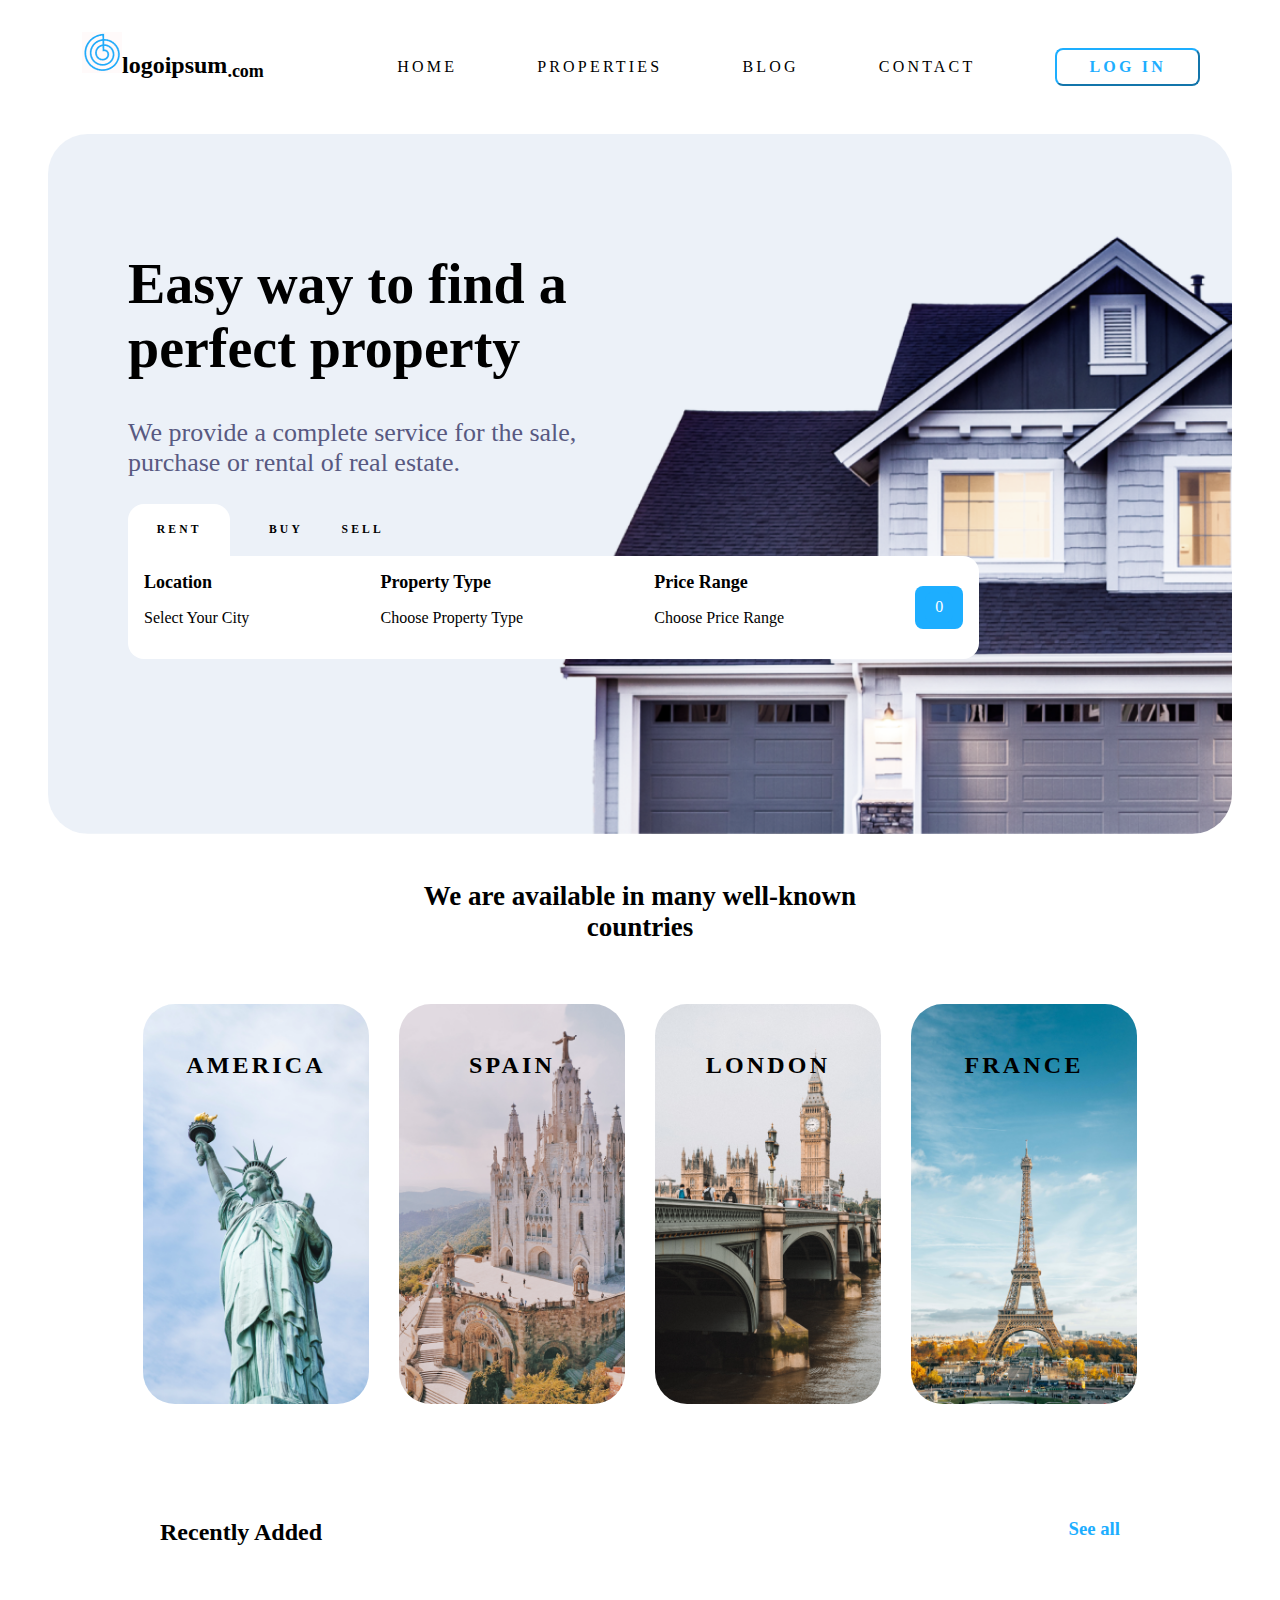
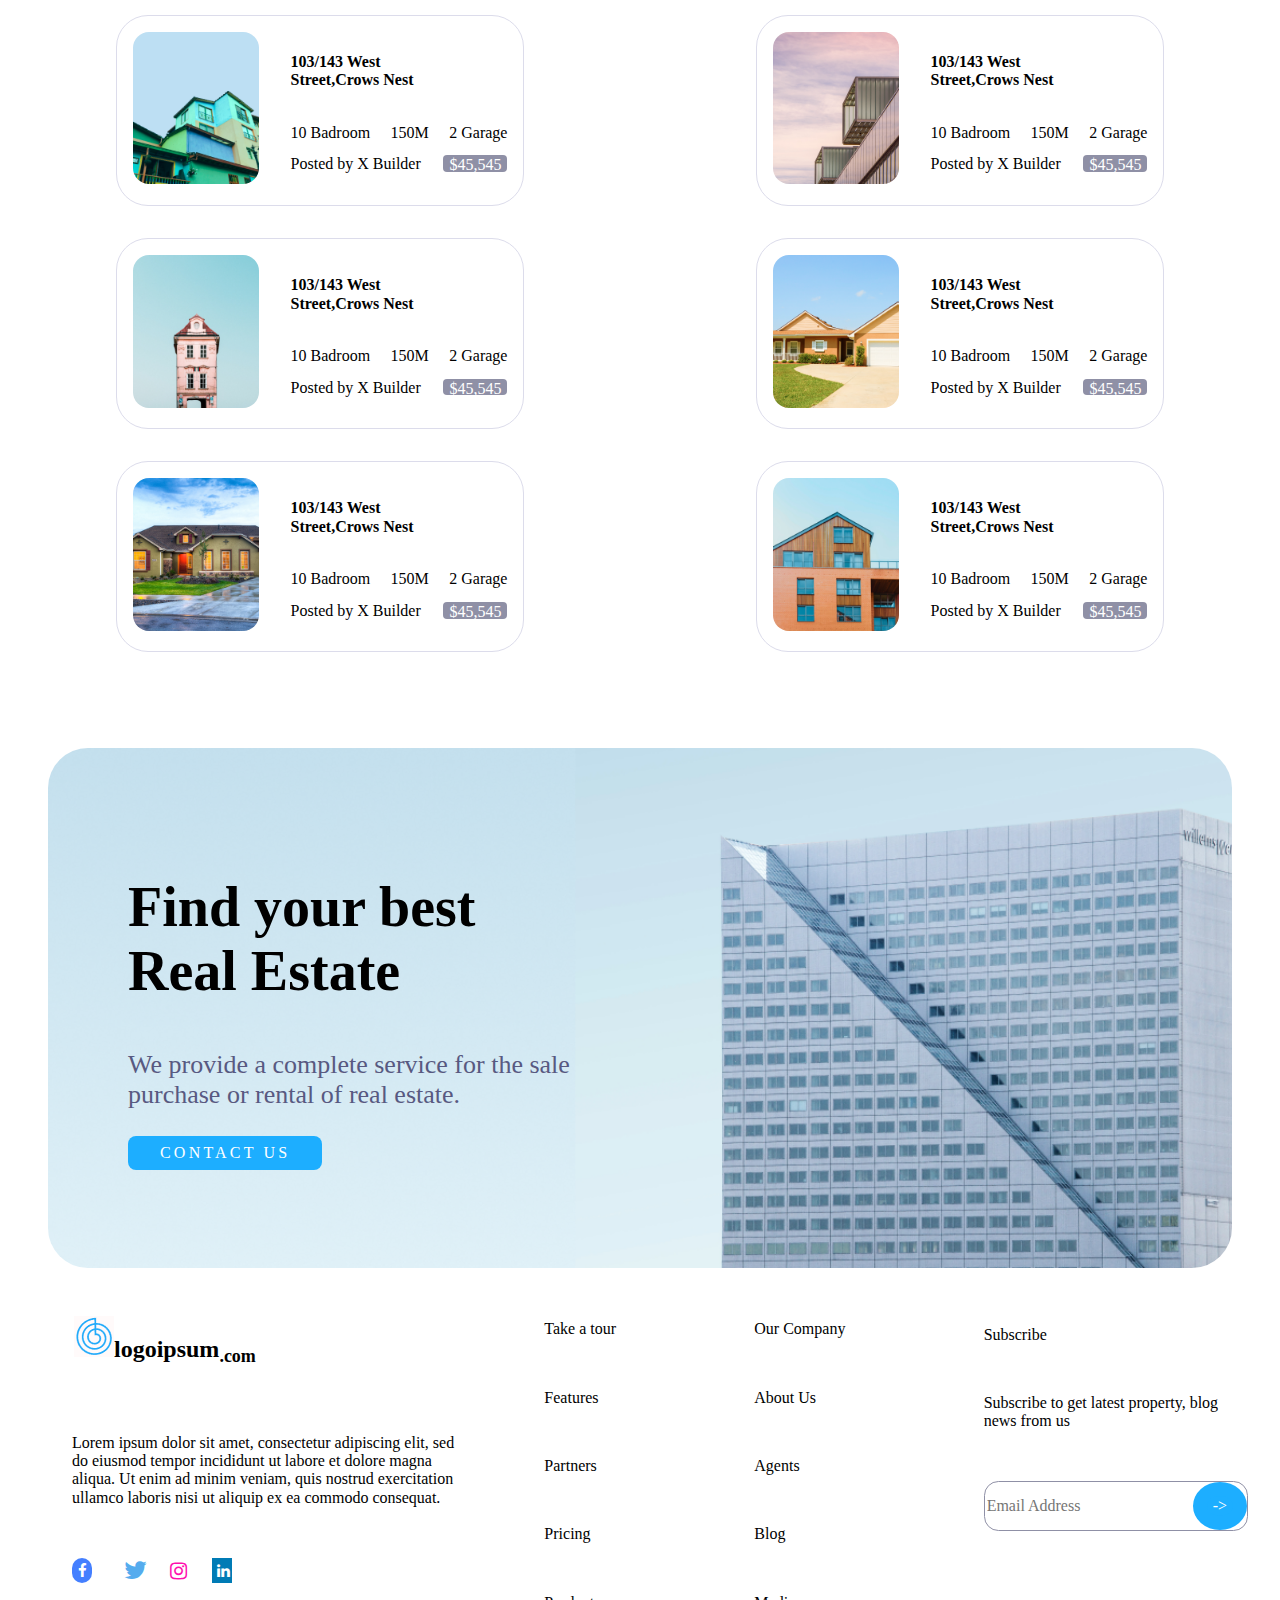
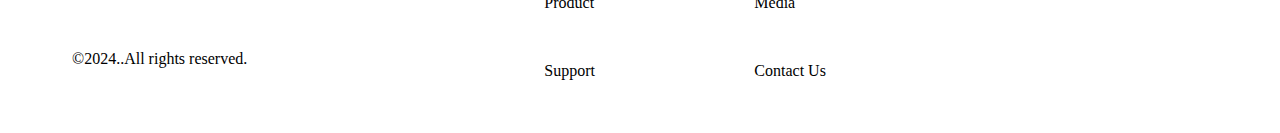
<file: index.html>
<!Doctype html>
<html lang="en">

    <head>
        <!-- meta data -->
        <meta charset="utf-8">
        <meta name="viewport" content="width=device-width, initial-scale=1"><link rel="stylesheet" href="https://cdnjs.cloudflare.com/ajax/libs/font-awesome/4.7.0/css/font-awesome.min.css">
        <meta name="description" content="index page">
        <title>Home</title>

        <!--style.css-->
        <link rel="stylesheet" href="./css/style.css">

        <!--normalize css-->
		<link rel="stylesheet" href="./css/normalize.css">

	
    </head>
    <body>

        <header >
            <nav class="navbar-logo">
                <div class="logo">
                    <a href="index.html"><img src="./image/logoipsum.png" alt="logoipsum" class="logo-img"></a>
                    <a href="index.html"><h2>logoipsum<sub>.com</sub></h2></a>
                </div>
                <div >
                    <ul class="navbar">
                        <li class="list-item-1"><a href="index.html" target="_self" rel="noopener noreferrer">HOME</a></li>
                        <li class="list-item-2"><a href="pages/properties.html" target="_self" rel="noopener noreferrer">PROPERTIES</a></li>
                        <li class="list-item-3"><a href="pages/blog.html" target="_self" rel="noopener noreferrer">BLOG</a></li>
                        <li class="list-item-4"><a href="pages/contact.html" target="_self" rel="noopener noreferrer">CONTACT</a></li>
                        <li class="list-item-5"><a href="pages/login.html" target="_self" rel="noopener noreferrer" ><button class="nav-button">LOG IN</button></a></li>
                    </ul>
               </div>
            </nav>
                    
        </header>
       

        <section class="section1">
            
            <div class="hero-title">
                <h1>Easy way to find a <br> perfect property</h1>
                <p>We provide a complete service for the sale,<br> purchase or rental of real estate.</p>
                <div class="hero-search">
                    <div class="hero-search-title">
                        <div class="rent"><h5>RENT</h5></div>
                        <h5>BUY</h5>
                        <h5>SELL</h5>
                    </div>
                    <div class="hero-bar-search">
                        <div class="hero-bar-search-title-content">
                            <div class="hero-bar-search-title-content1">
                                <h5>Location</h5>
                                <p>Select Your City</p>
    
                            </div>
                            <div class="hero-bar-search-title-content2">
                                
                                <h5>Property Type</h5>
                                <p>Choose Property Type</p>
  
                            </div>
                            <div class="hero-bar-search-title-content3">
                                <h5>Price Range</h5>
                                <p>Choose Price Range</p>
                                
                            </div>
                            <div class="hero-bar-search-button">
                           <input type="submit" value="0" class="hero-bar-search-button " >
                            </div>
                        </div>
                        

                    </div>
                </div>
            </div>
            
           
        </section>
        <section class="section2">
           
                <div class="title-section2">
                    <h2>We are available in many well-known countries</h2>
                </div>
            <div class="ville">
                <div class="img-ville-1">
                    <h4 class="ville-1">America</h4>
                    
                </div>

                <div class="img-ville-2">
                    <h4 class="ville-2">Spain</h4>
                    
                </div>

                <div class="img-ville-3">
                    <h4 class="ville-3">London</h4>
                   
                </div>

                <div class="img-ville-4">
                    <h4 class="ville-4">France</h4>
                     
                </div>
            </div>

        </section>
        <section class="section3">
            <div class="propriete-section">

                <div class="title-propriete-selection">
                    <h2>Recently Added</h2>
                    <a href="" target="" ><h3>See all</h3></a>

                </div>

                <div class="propriete-all">
                    <div class="propriete">
                        <div class="propriete-img">
                            <img src="./image/section3.1.png" alt="propriete-1" >
                        </div>
                        <div class="propriete-description">
                            <h4 class="propriete-title">
                                103/143 West Street,Crows Nest
                            </h4>
                            <div class="propriete-sub-description">
                                <label  class="description-1">10 Badroom</label>
                                <label  class="description-2">150M</label>
                                <label  class="description-3">2 Garage</label>
                            </div>
                            <div class="propriete-identitie">
                                <label class="identitie-1">Posted by X Builder</label>
                                <label ><button class="identitie-2">$45,545</button></label>
                            </div>
                        </div>
                    </div>
                    <div class="propriete">
                        <div class="propriete-img">
                            <img src="./image/section3.png" alt="propriete-1" >
                        </div>
                        <div class="propriete-description">
                            <h4 class="propriete-title">
                                103/143 West Street,Crows Nest
                            </h4>
                            <div class="propriete-sub-description">
                                <label  class="description-1">10 Badroom</label>
                                <label  class="description-2">150M</label>
                                <label  class="description-3">2 Garage</label>
                            </div>
                            <div class="propriete-identitie">
                                <label class="identitie-1">Posted by X Builder</label>
                                <label ><button class="identitie-2">$45,545</button></label>
                            </div>
                        </div>
                    </div>
                    <div class="propriete">
                        <div class="propriete-img">
                            <img src="./image/section3.3.png" alt="propriete-1" >
                        </div>
                        <div class="propriete-description">
                            <h4 class="propriete-title">
                                103/143 West Street,Crows Nest
                            </h4>
                            <div class="propriete-sub-description">
                                <label  class="description-1">10 Badroom</label>
                                <label  class="description-2">150M</label>
                                <label  class="description-3">2 Garage</label>
                            </div>
                            <div class="propriete-identitie">
                                <label class="identitie-1">Posted by X Builder</label>
                                <label ><button class="identitie-2">$45,545</button></label>
                            </div>
                        </div>
                    </div>
                    <div class="propriete">
                        <div class="propriete-img">
                            <img src="./image/section3.2.png" alt="propriete-1" >
                        </div>
                        <div class="propriete-description">
                            <h4 class="propriete-title">
                                103/143 West Street,Crows Nest
                            </h4>
                            <div class="propriete-sub-description">
                                <label  class="description-1">10 Badroom</label>
                                <label  class="description-2">150M</label>
                                <label  class="description-3">2 Garage</label>
                            </div>
                            <div class="propriete-identitie">
                                <label class="identitie-1">Posted by X Builder</label>
                                <label ><button class="identitie-2">$45,545</button></label>
                            </div>
                        </div>
                    </div>
                    <div class="propriete">
                        <div class="propriete-img">
                            <img src="./image/section3.4.png" alt="propriete-1" >
                        </div>
                        <div class="propriete-description">
                            <h4 class="propriete-title">
                                103/143 West Street,Crows Nest
                            </h4>
                            <div class="propriete-sub-description">
                                <label  class="description-1">10 Badroom</label>
                                <label  class="description-2">150M</label>
                                <label  class="description-3">2 Garage</label>
                            </div>
                            <div class="propriete-identitie">
                                <label class="identitie-1">Posted by X Builder</label>
                                <label ><button class="identitie-2">$45,545</button></label>
                            </div>
                        </div>
                    </div>
                    <div class="propriete">
                        <div class="propriete-img">
                            <img src="./image/section3.5.png" alt="propriete-1" >
                        </div>
                        <div class="propriete-description">
                            <h4 class="propriete-title">
                                103/143 West Street,Crows Nest
                            </h4>
                            <div class="propriete-sub-description">
                                <label  class="description-1">10 Badroom</label>
                                <label  class="description-2">150M</label>
                                <label  class="description-3">2 Garage</label>
                            </div>
                            <div class="propriete-identitie">
                                <label class="identitie-1">Posted by X Builder</label>
                                <label ><button class="identitie-2">$45,545</button></label>
                            </div>
                        </div>
                    </div>
                </div>
            </div>

        </section>
        
        <section class="section4">
            <div class="contact-us-section-title">
                <h2>Find your best <br> Real Estate</h2>
                <p>We provide a complete service for the sale <br> purchase or rental of real estate.</p>
            
                <div class="contact-us-section-subtitle">

                   <a href="pages/contact.html"> <input type="submit" value="CONTACT US" class="contact-us-section-button " ></a>

                </div>
                
            </div>
        </section>


        <footer   class="fouter">

            <div class="fouter-content">
                <ul class="list-1">
                    <li class="list-items-1">
                        <div class="logo-fouter">
                            <a href="index.html"><img src="./image/logoipsum.png" alt="logoipsum" class="logo-img"></a>
                            <a href="index.html"><h2>logoipsum<sub>.com</sub></h2></a>
                        </div>
                    </li>
                    <li class="list-items-2">
                        Lorem ipsum dolor sit amet, consectetur adipiscing elit, sed <br> do eiusmod tempor incididunt ut labore et dolore magna <br> aliqua. Ut enim ad minim veniam, quis nostrud exercitation <br>ullamco laboris nisi ut aliquip ex ea commodo consequat.
                    </li>
                    <li class="list-items-3">
                        <a href="#" aria-label="facebook" class="fa fa-facebook"></a>	
                        <a href="#" aria-label="twitter" class="fa fa-twitter"></a>
                        <a href="#" aria-label="instagram" class="fa fa-instagram"></a>
                        <a href="#" aria-label="linkedin" class="fa fa-linkedin"></a>
                    </li>
                    <li class="list-items-4">
                        <p>&copy;2024..All rights reserved.</p>
                    </li>
                </ul>
            </div>
            <div class="fouter-content">
                <ul class="list-2">
                    <li class="list-items-1">Take a tour</li>
                    <li class="list-items-2"><a href="">Features</a></li>
                   <li class="list-items-3"><a href="">Partners</a></li>
                   <li class="list-items-4"> <a href="">Pricing</a></li>
                    <li class="list-items-5"><a href="">Product</a></li>
                    <li class="list-items-6"><a href="">Support</a></li>
                </ul>
            </div>
            <div class="fouter-content">
                <ul class="list-3">
                    <li class="list-items-1">Our Company</li>
                   <li class="list-items-2"> <a href="">About Us</a></li>
                    <li class="list-items-3"><a href="">Agents</a></li>
                    <li class="list-items-4"><a href="">Blog</a></li>
                    <li class="list-items-5"><a href="">Media</a></li>
                    <li class="list-items-6"><a href="">Contact Us</a></li>
                </ul>
            </div>
            <div class="fouter-content">
                <ul class="list-4">
                    <li class="list-items-1">Subscribe</li>
                    <li class="list-items-2">Subscribe to get latest property, blog <br> news from us</li>
                    <li class="list-items-3">
                        <input type="email" placeholder="Email Address" class="list-items-3-input">
                        <input type="submit" value="->" class="list-items-3-button"></input>
                    </li>
                </ul>
            </div>
            

        </footer>
    </body>

</html>
</file>
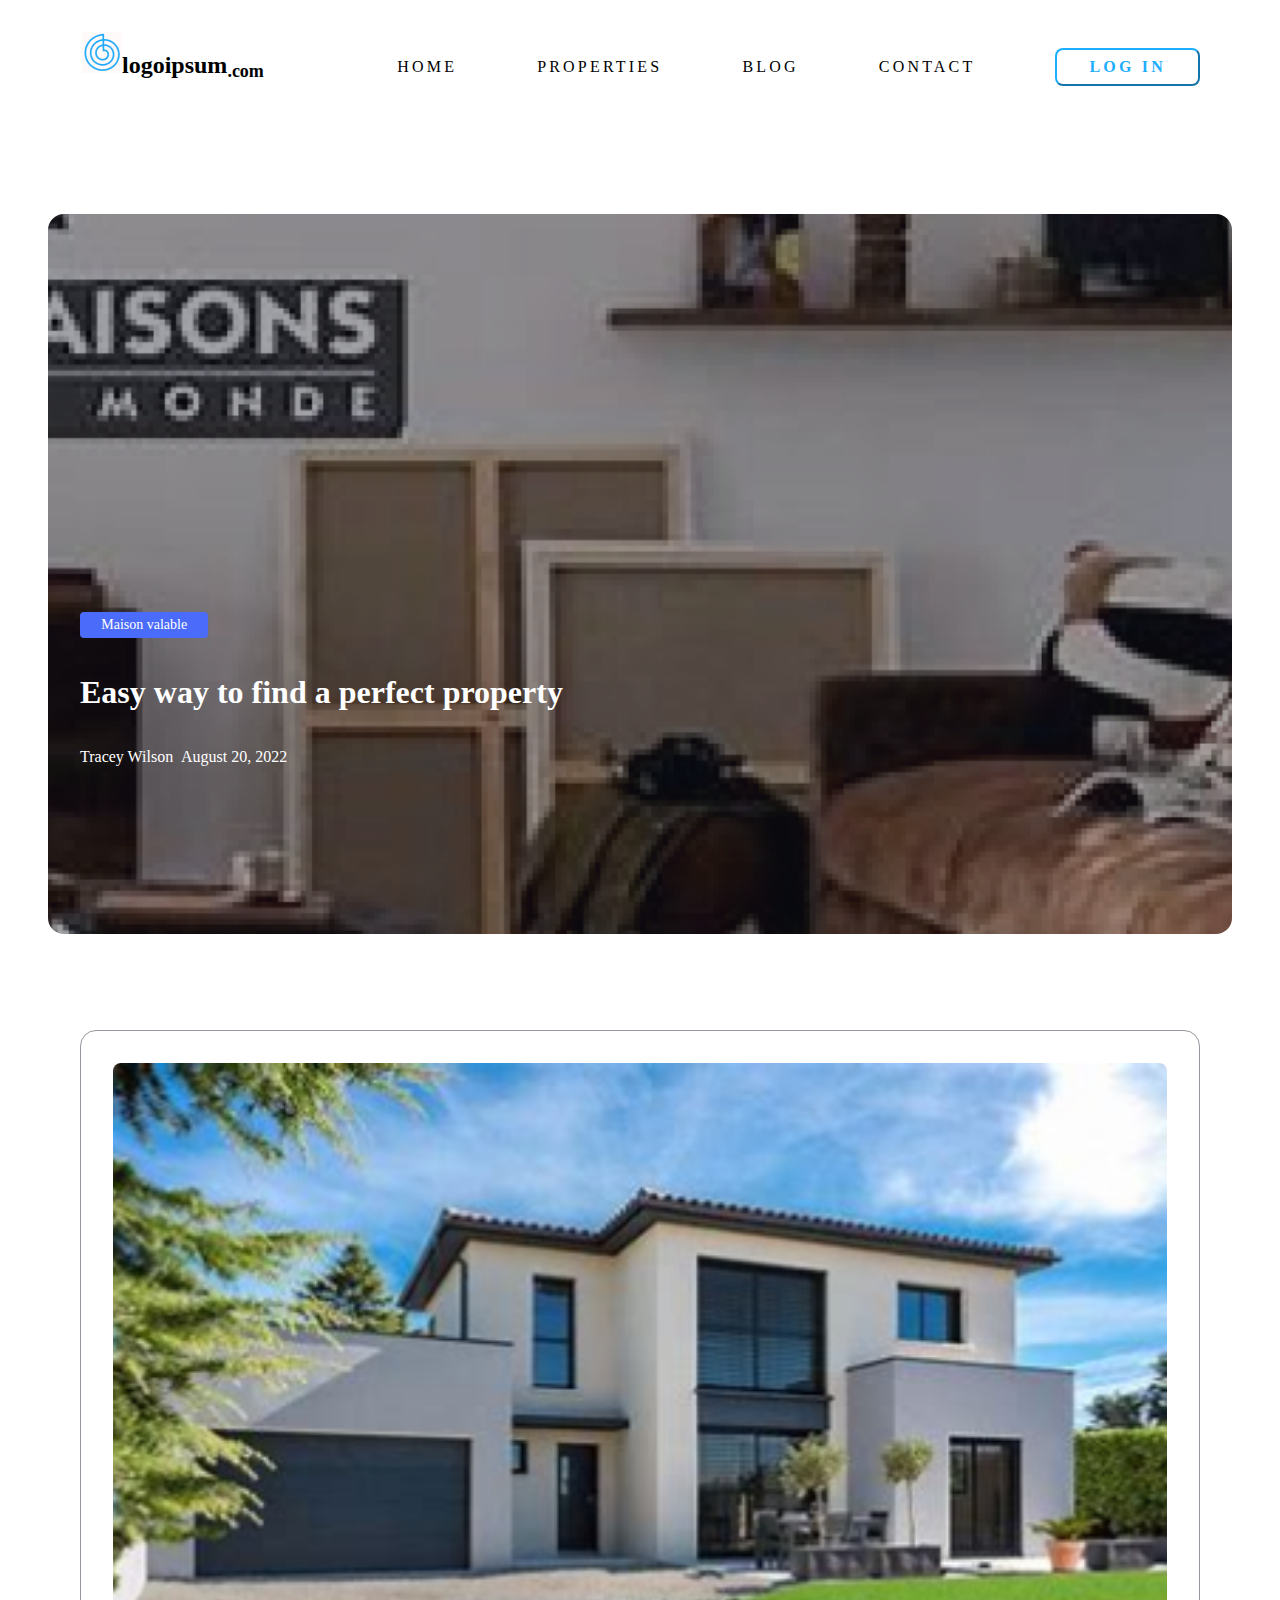
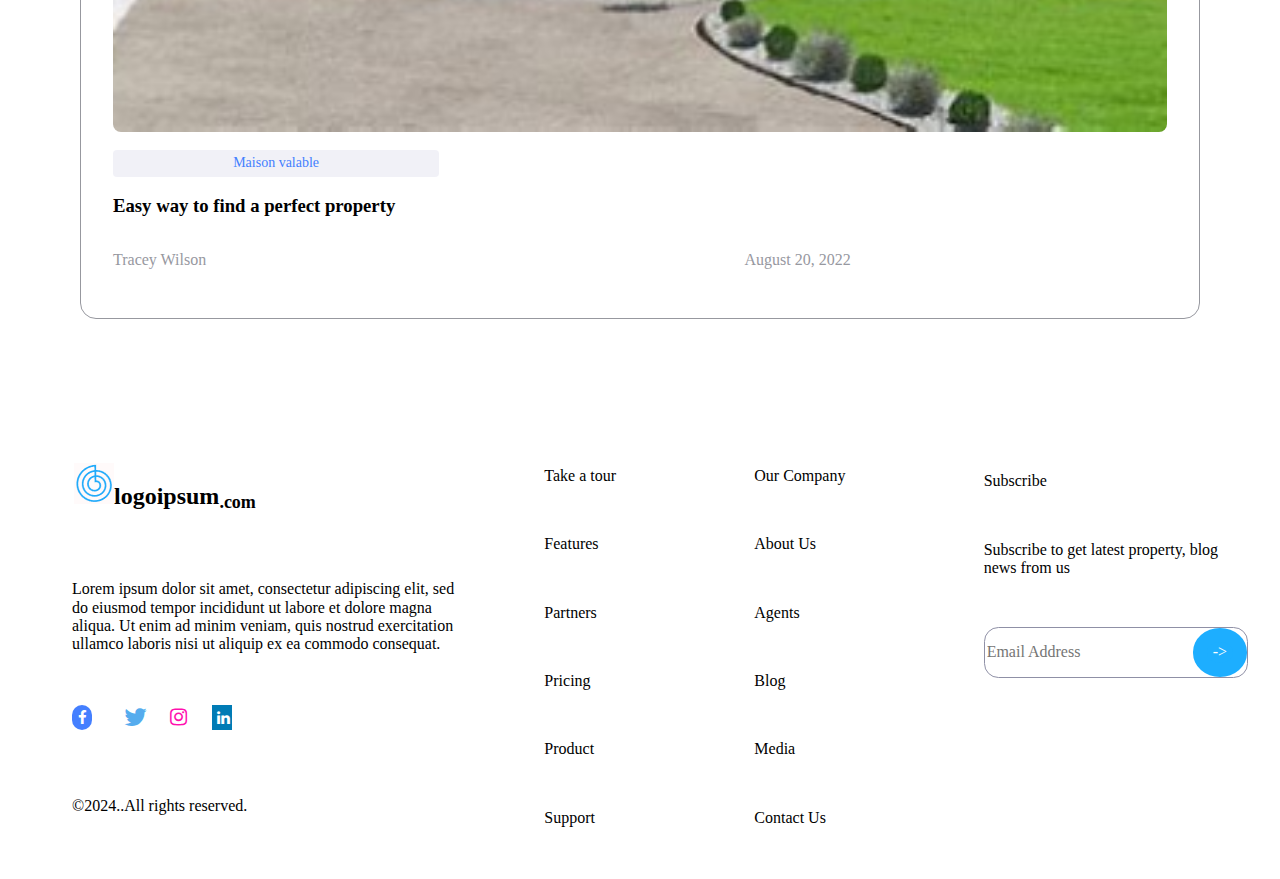
<file: blog.html>
<!Doctype html>
<html lang="en">

    <head>
        <!-- meta data -->
        <meta charset="utf-8">
        <meta name="viewport" content="width=device-width, initial-scale=1"><link rel="stylesheet" href="https://cdnjs.cloudflare.com/ajax/libs/font-awesome/4.7.0/css/font-awesome.min.css">


        <title>Blog</title>

        <!--style.css-->
        <link rel="stylesheet" href="../css/style.css">

        <!--normalize css-->
		<link rel="stylesheet" href="../css/normalize.css">

	
    </head>
    <body class="blog-body">

        <header >
            <nav class="navbar-logo">
                <div class="logo">
                    <a href="../index.html"><img src="../image/logoipsum.png" alt="logoipsum" class="logo-img"></a>
                    <a href="../index.html"><h2>logoipsum<sub>.com</sub></h2></a>
                </div>
                <div >
                    <ul class="navbar">
                        <li class="list-item-1"><a href="../index.html" target="_self" rel="noopener noreferrer">HOME</a></li>
                        <li class="list-item-2"><a href="properties.html" target="_self" rel="noopener noreferrer">PROPERTIES</a></li>
                        <li class="list-item-3"><a href="blog.html" target="_self" rel="noopener noreferrer">BLOG</a></li>
                        <li class="list-item-4"><a href="contact.html" target="_self" rel="noopener noreferrer">CONTACT</a></li>
                        <li class="list-item-5"><a href="login.html" target="_self" rel="noopener noreferrer" ><button class="nav-button">LOG IN</button></a></li>
                    </ul>
               </div>
            </nav>
                    
        </header>
       

        <section class="blog-page-section1">
            <div class="propriete-page-section1-title">
                <p class="line-1">Maison valable</p>
                <h1>Easy way to find a perfect property</h1>
                <div class="line-3">
                    <p > <span></span>Tracey Wilson </p>
                    <p > August 20, 2022</p>
                </div>
            </div>
        </section>
        
        <section class="blog-page-section2">
            
            <div class="page-blog-propriete">
                <div class="">
                    <img src="../image/blog2.png" alt="propriete-1" class="page-blog-propriete-img">
                </div>
                <div class="page-blog-propriete-description">
                    <div class="blog-page-section1-title">
                        <p class="line-1">Maison valable</p>
                        <h3>Easy way to find a perfect property</h3>
                        <div class="line-3">
                            <p > <span></span>Tracey Wilson </p>
                            <p > August 20, 2022</p>
                        </div>
                    </div>
                </div>
            
            </div>  
   
        </section>


        <footer  class="fouter">

            <div class="fouter-content">
                <ul class="list-1">
                    <li class="list-items-1">
                        <div class="logo-fouter">
                            <a href="index.html"><img src="../image/logoipsum.png" alt="logoipsum" class="logo-img"></a>
                            <a href="index.html"><h2>logoipsum<sub>.com</sub></h2></a>
                        </div>
                    </li>
                    <li class="list-items-2">
                        Lorem ipsum dolor sit amet, consectetur adipiscing elit, sed <br> do eiusmod tempor incididunt ut labore et dolore magna <br> aliqua. Ut enim ad minim veniam, quis nostrud exercitation <br> ullamco laboris nisi ut aliquip ex ea commodo consequat.
                    </li>
                    <li class="list-items-3">
                        <a href="#" aria-label="facebook" class="fa fa-facebook"></a>	
                        <a href="#" aria-label="twitter" class="fa fa-twitter"></a>
                        <a href="#" aria-label="instagram" class="fa fa-instagram"></a>
                        <a href="#" aria-label="linkedin" class="fa fa-linkedin"></a>
                    </li>
                    <li class="list-items-4">
                        <p>&copy;2024..All rights reserved.</p>
                    </li>
                </ul>
            </div>
            <div class="fouter-content">
                <ul class="list-2">
                    <li class="list-items-1">Take a tour</li>
                    <a href=""><li class="list-items-2">Features</li></a>
                   <a href=""><li class="list-items-3">Partners</li></a>
                    <a href=""><li class="list-items-4">Pricing</li></a>
                    <a href=""><li class="list-items-5">Product</li></a>
                    <a href=""><li class="list-items-6">Support</li></a>
                </ul>
            </div>
            <div class="fouter-content">
                <ul class="list-3">
                    <li class="list-items-1">Our Company</li>
                    <a href=""><li class="list-items-2">About Us</li></a>
                    <a href=""><li class="list-items-3">Agents</li></a>
                    <a href=""><li class="list-items-4">Blog</li></a>
                    <a href=""><li class="list-items-5">Media</li></a>
                    <a href=""><li class="list-items-6">Contact Us</li></a>
                </ul>
            </div>
            <div class="fouter-content">
                <ul class="list-4">
                    <li class="list-items-1">Subscribe</li>
                    <li class="list-items-2">Subscribe to get latest property, blog <br> news from us</li>
                    <li class="list-items-3">
                        <input type="email" placeholder="Email Address" class="list-items-3-input">
                        <input type="submit" value="->" class="list-items-3-button"></input>
                    </li>
                </ul>
            </div>
            
			
        </footer>
    </body>

</html>
</file>
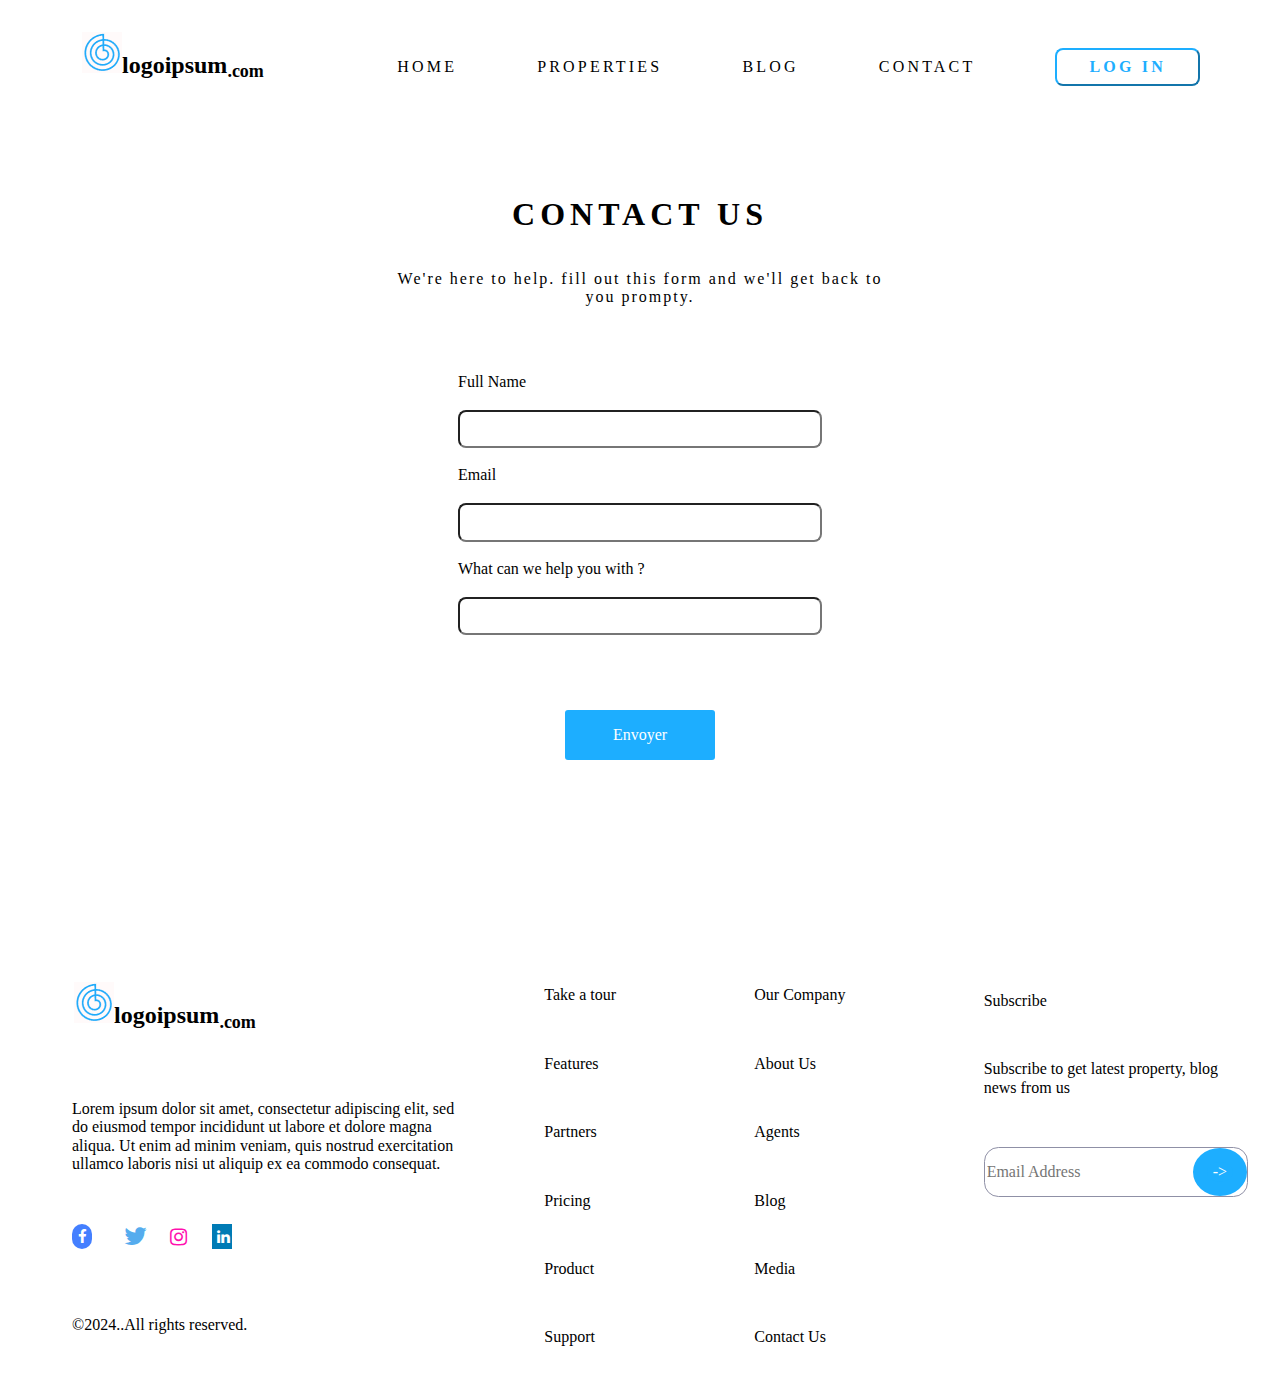
<file: contact.html>
<!Doctype html>
<html lang="en">

    <head>
        <!-- meta data -->
        <meta charset="utf-8">
        <meta name="viewport" content="width=device-width, initial-scale=1"><link rel="stylesheet" href="https://cdnjs.cloudflare.com/ajax/libs/font-awesome/4.7.0/css/font-awesome.min.css">


        <title>Contact</title>

        <!--style.css-->
        <link rel="stylesheet" href="../css/style.css">

        <!--normalize css-->
		<link rel="stylesheet" href="../css/normalize.css">

	
    </head>
    <body class="contact-body">

        <header >
            <nav class="navbar-logo">
                <div class="logo">
                    <a href="../index.html"><img src="../image/logoipsum.png" alt="logoipsum" class="logo-img"></a>
                    <a href="../index.html"><h2>logoipsum<sub>.com</sub></h2></a>
                </div>
                <div >
                    <ul class="navbar">
                        <li class="list-item-1"><a href="../index.html" target="_self" rel="noopener noreferrer">HOME</a></li>
                        <li class="list-item-2"><a href="properties.html" target="_self" rel="noopener noreferrer">PROPERTIES</a></li>
                        <li class="list-item-3"><a href="blog.html" target="_self" rel="noopener noreferrer">BLOG</a></li>
                        <li class="list-item-4"><a href="contact.html" target="_self" rel="noopener noreferrer">CONTACT</a></li>
                        <li class="list-item-5"><a href="login.html" target="_self" rel="noopener noreferrer" ><button class="nav-button">LOG IN</button></a></li>
                    </ul>
               </div>
            </nav>
                    
        </header>
       

        <section class="contact-section">
            <div class="contact-div">
                
                    <form class="contact-form">
                        <div class="contact-head" >
                            <h1>Contact us</h1>
                            <p>We're here to help. fill out this form and we'll get back to you prompty.</p>
                        </div>
               
                        <div class="contact-form-div">
                            <div class="contact-name">
                                <label class="label-contact">
                                    Full Name
                                </label><br>
                                <input type="text"  class="inpute"><br>
                            </div>
                            <div class="contact-email">
                                <label class="label-contact" >
                                Email
                                </label><br>
                                <input type="email"  class="inpute"><br>
                            </div>
                            <div class="contact-question">
                                <label class="label-contact">
                                    What can we help you with ?
                                </label><br>
                                
                                <input type="text"  class="inpute">
                            </div>
                            
                        </div>
                        <div class="contact-button-div">
                                <input type="submit" value="Envoyer" class="contact-button">
                       </div>
                    </form>
                
            </div>
        </section>


        <footer   class="fouter">

            <div class="fouter-content">
                <ul class="list-1">
                    <li class="list-items-1">
                        <div class="logo-fouter">
                            <a href="index.html"><img src="../image/logoipsum.png" alt="logoipsum" class="logo-img"></a>
                            <a href="index.html"><h2>logoipsum<sub>.com</sub></h2></a>
                        </div>
                    </li>
                    <li class="list-items-2">Lorem ipsum dolor sit amet, consectetur adipiscing elit, sed <br> do eiusmod tempor incididunt ut labore et dolore magna <br>aliqua. Ut enim ad minim veniam, quis nostrud exercitation <br> ullamco laboris nisi ut aliquip ex ea commodo consequat.</li>
                    <li class="list-items-3">
                        <a href="#" aria-label="facebook" class="fa fa-facebook"></a>	
                        <a href="#" aria-label="twitter" class="fa fa-twitter"></a>
                        <a href="#" aria-label="instagram" class="fa fa-instagram"></a>
                        <a href="#" aria-label="linkedin" class="fa fa-linkedin"></a>
                    </li>
                    <li class="list-items-4">
                        <p>&copy;2024..All rights reserved.</p>
                    </li>
                </ul>
            </div>
            <div class="fouter-content">
                <ul class="list-2">
                    <li class="list-items-1">Take a tour</li>
                    <a href=""><li class="list-items-2">Features</li></a>
                   <a href=""><li class="list-items-3">Partners</li></a>
                    <a href=""><li class="list-items-4">Pricing</li></a>
                    <a href=""><li class="list-items-5">Product</li></a>
                    <a href=""><li class="list-items-6">Support</li></a>
                </ul>
            </div>
            <div class="fouter-content">
                <ul class="list-3">
                    <li class="list-items-1">Our Company</li>
                    <a href=""><li class="list-items-2">About Us</li></a>
                    <a href=""><li class="list-items-3">Agents</li></a>
                    <a href=""><li class="list-items-4">Blog</li></a>
                    <a href=""><li class="list-items-5">Media</li></a>
                    <a href=""><li class="list-items-6">Contact Us</li></a>
                </ul>
            </div>
            <div class="fouter-content">
                <ul class="list-4">
                    <li class="list-items-1">Subscribe</li>
                    <li class="list-items-2">Subscribe to get latest property, blog <br> news from us</li>
                    <li class="list-items-3">
                        <input type="email" placeholder="Email Address" class="list-items-3-input">
                        <input type="submit" value="->" class="list-items-3-button"></input>
                    </li>
                </ul>
            </div>
           
			
        </footer>
    </body>

</html>
</file>
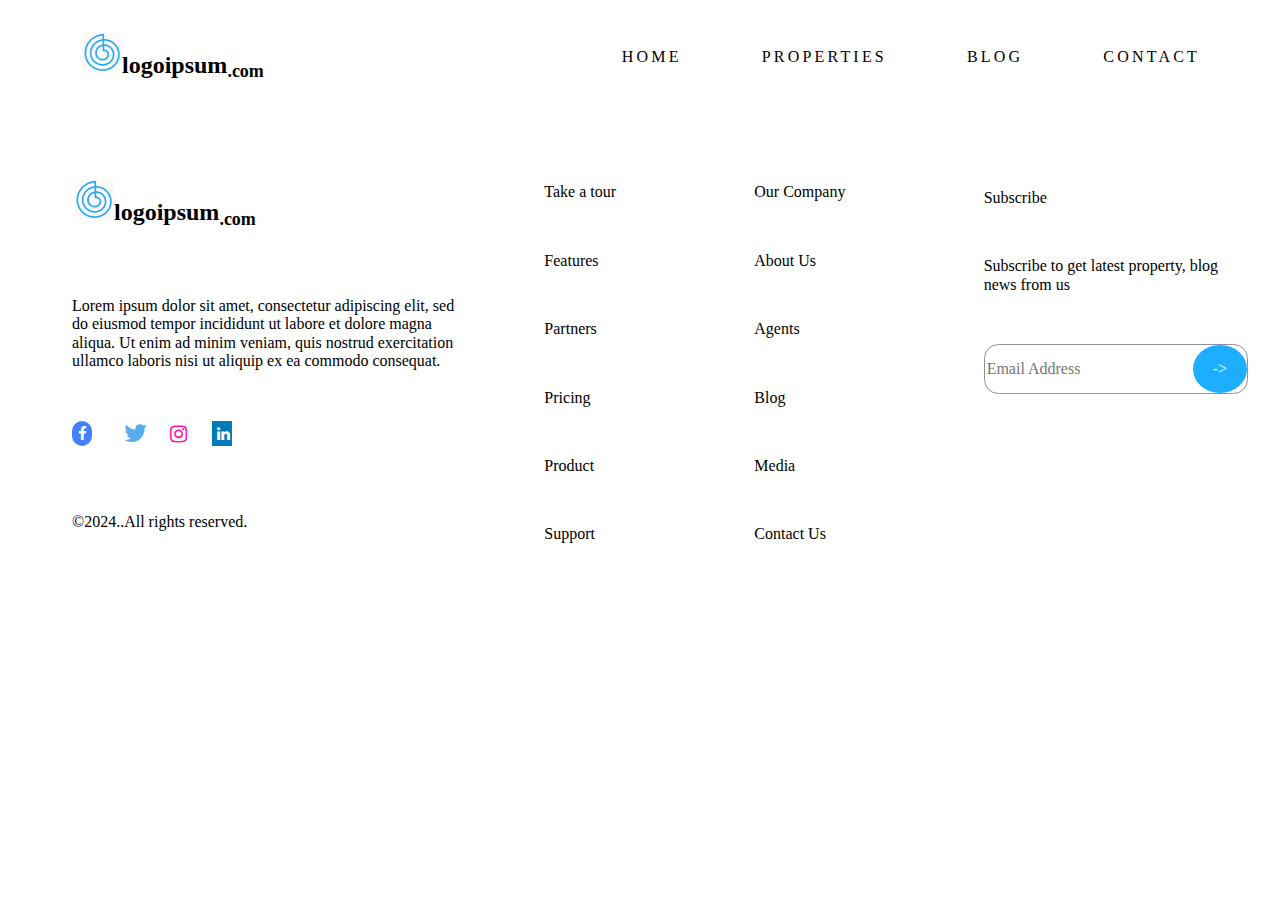
<file: login.html>
<!Doctype html>
<html lang="en">

    <head>
        <!-- meta data -->
        <meta charset="utf-8">
        <meta name="viewport" content="width=device-width, initial-scale=1"><link rel="stylesheet" href="https://cdnjs.cloudflare.com/ajax/libs/font-awesome/4.7.0/css/font-awesome.min.css">


        <title>Log in</title>

        <!--style.css-->
        <link rel="stylesheet" href="../css/style.css">

        <!--normalize css-->
		<link rel="stylesheet" href="../css/normalize.css">

	
    </head>
    <body>

        <header >
            <nav class="navbar-logo">
                <div class="logo">
                    <a href="../index.html"><img src="../image/logoipsum.png" alt="logoipsum" class="logo-img"></a>
                    <a href="../index.html"><h2>logoipsum<sub>.com</sub></h2></a>
                </div>
                <div >
                    <ul class="navbar">
                        <li class="list-item-1"><a href="../index.html" target="_self" rel="noopener noreferrer">HOME</a></li>
                        <li class="list-item-2"><a href="properties.html" target="_self" rel="noopener noreferrer">PROPERTIES</a></li>
                        <li class="list-item-3"><a href="blog.html" target="_self" rel="noopener noreferrer">BLOG</a></li>
                        <li class="list-item-4"><a href="contact.html" target="_self" rel="noopener noreferrer">CONTACT</a></li>
                        
                    </ul>
               </div>
            </nav>
                    
        </header>
     

        <section>


        </section>

        <section>

            
        </section>

        <section>


        </section>
        
        <section>

            
        </section>


        <footer   class="fouter">

            <div class="fouter-content">
                <ul class="list-1">
                    <li class="list-items-1">
                        <div class="logo-fouter">
                            <a href="index.html"><img src="../image/logoipsum.png" alt="logoipsum" class="logo-img"></a>
                            <a href="index.html"><h2>logoipsum<sub>.com</sub></h2></a>
                        </div>
                    </li>
                    <li class="list-items-2">Lorem ipsum dolor sit amet, consectetur adipiscing elit, sed <br> do eiusmod tempor incididunt ut labore et dolore magna <br> aliqua. Ut enim ad minim veniam, quis nostrud exercitation <br>ullamco laboris nisi ut aliquip ex ea commodo consequat.</li>
                    <li class="list-items-3">
                        <a href="#" aria-label="facebook" class="fa fa-facebook"></a>	
                        <a href="#" aria-label="twitter" class="fa fa-twitter"></a>
                        <a href="#" aria-label="instagram" class="fa fa-instagram"></a>
                        <a href="#" aria-label="linkedin" class="fa fa-linkedin"></a>
                    </li>
                    <li class="list-items-4">
                        <p>&copy;2024..All rights reserved.</p>
                    </li>
                </ul>
            </div>
            <div class="fouter-content">
                <ul class="list-2">
                    <li class="list-items-1">Take a tour</li>
                    <a href=""><li class="list-items-2">Features</li></a>
                   <a href=""><li class="list-items-3">Partners</li></a>
                    <a href=""><li class="list-items-4">Pricing</li></a>
                    <a href=""><li class="list-items-5">Product</li></a>
                    <a href=""><li class="list-items-6">Support</li></a>
                </ul>
            </div>
            <div class="fouter-content">
                <ul class="list-3">
                    <li class="list-items-1">Our Company</li>
                    <a href=""><li class="list-items-2">About Us</li></a>
                    <a href=""><li class="list-items-3">Agents</li></a>
                    <a href=""><li class="list-items-4">Blog</li></a>
                    <a href=""><li class="list-items-5">Media</li></a>
                    <a href=""><li class="list-items-6">Contact Us</li></a>
                </ul>
            </div>
            <div class="fouter-content">
                <ul class="list-4">
                    <li class="list-items-1">Subscribe</li>
                    <li class="list-items-2">Subscribe to get latest property, blog <br> news from us</li>
                    <li class="list-items-3">
                        <input type="email" placeholder="Email Address" class="list-items-3-input">
                        <input type="submit" value="->" class="list-items-3-button"></input>
                    </li>
                </ul>
            </div>
            
			
        </footer>
    </body>

</html>
</file>
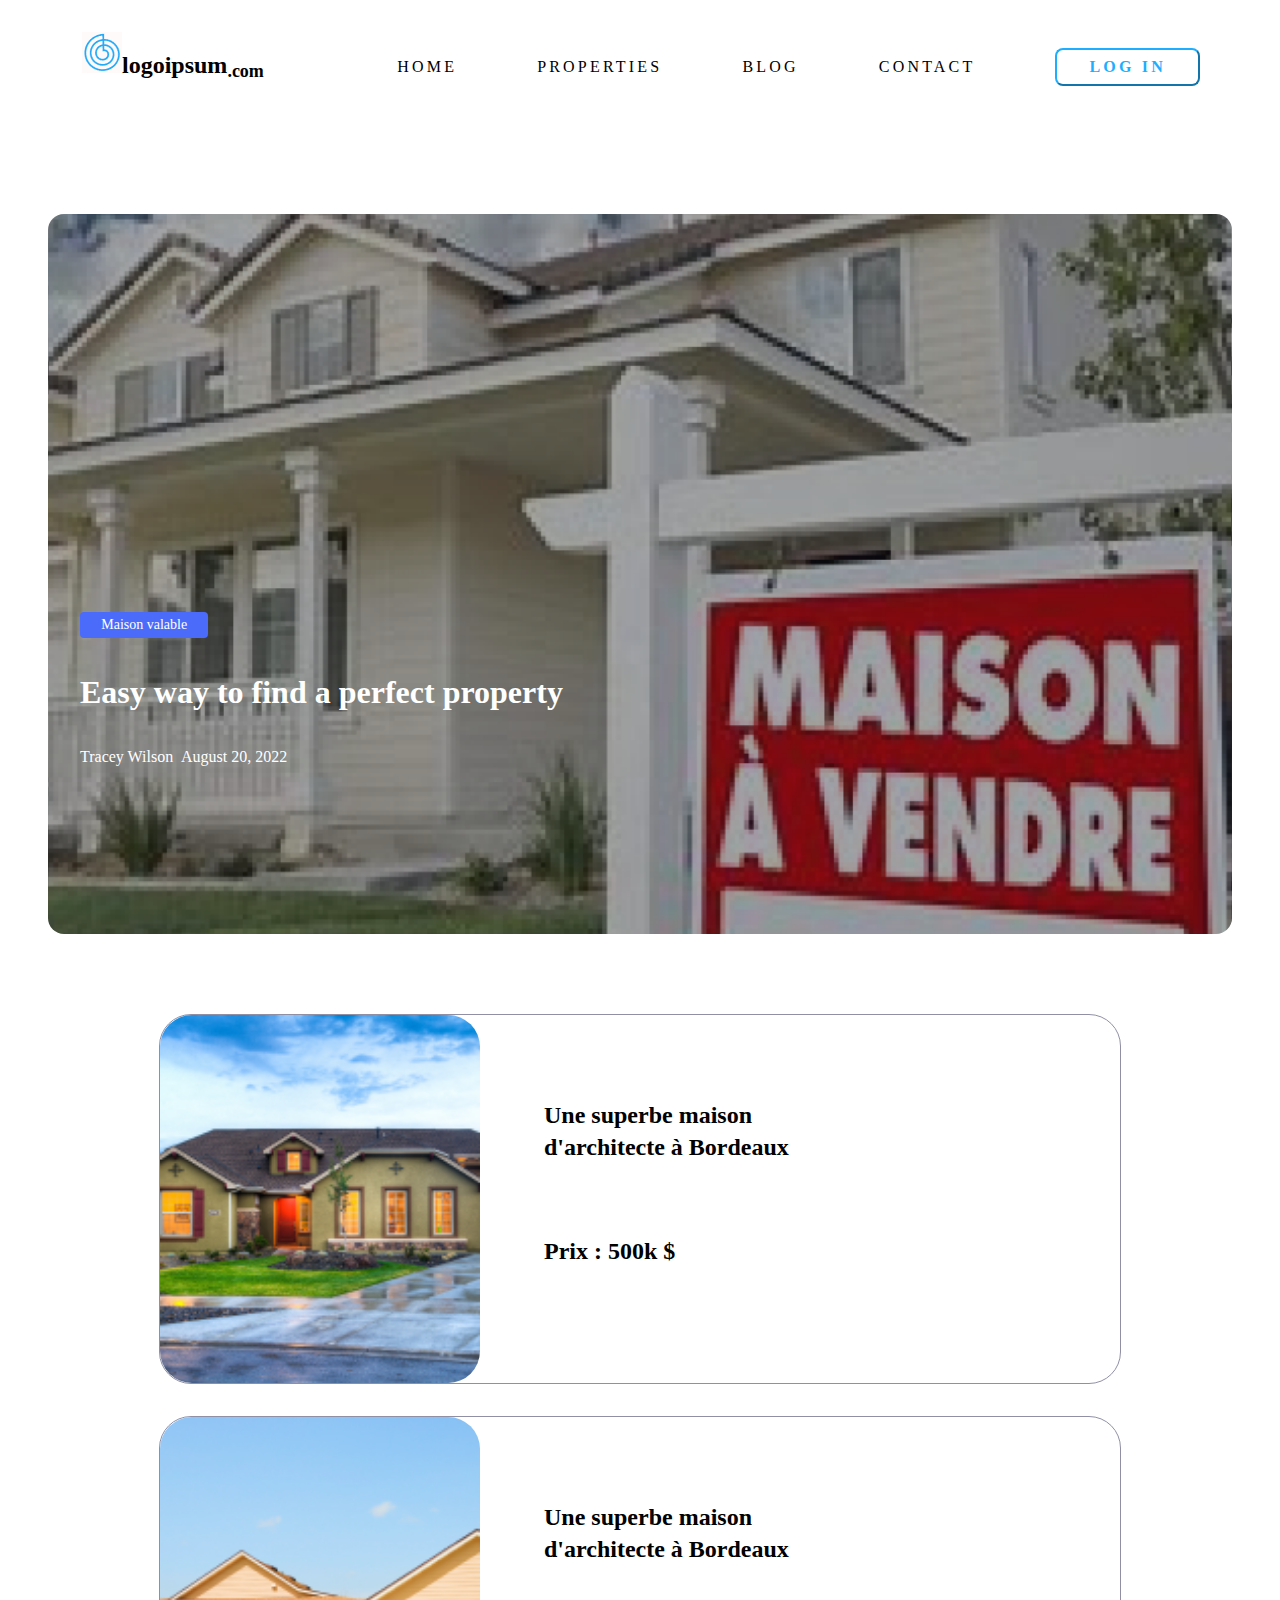
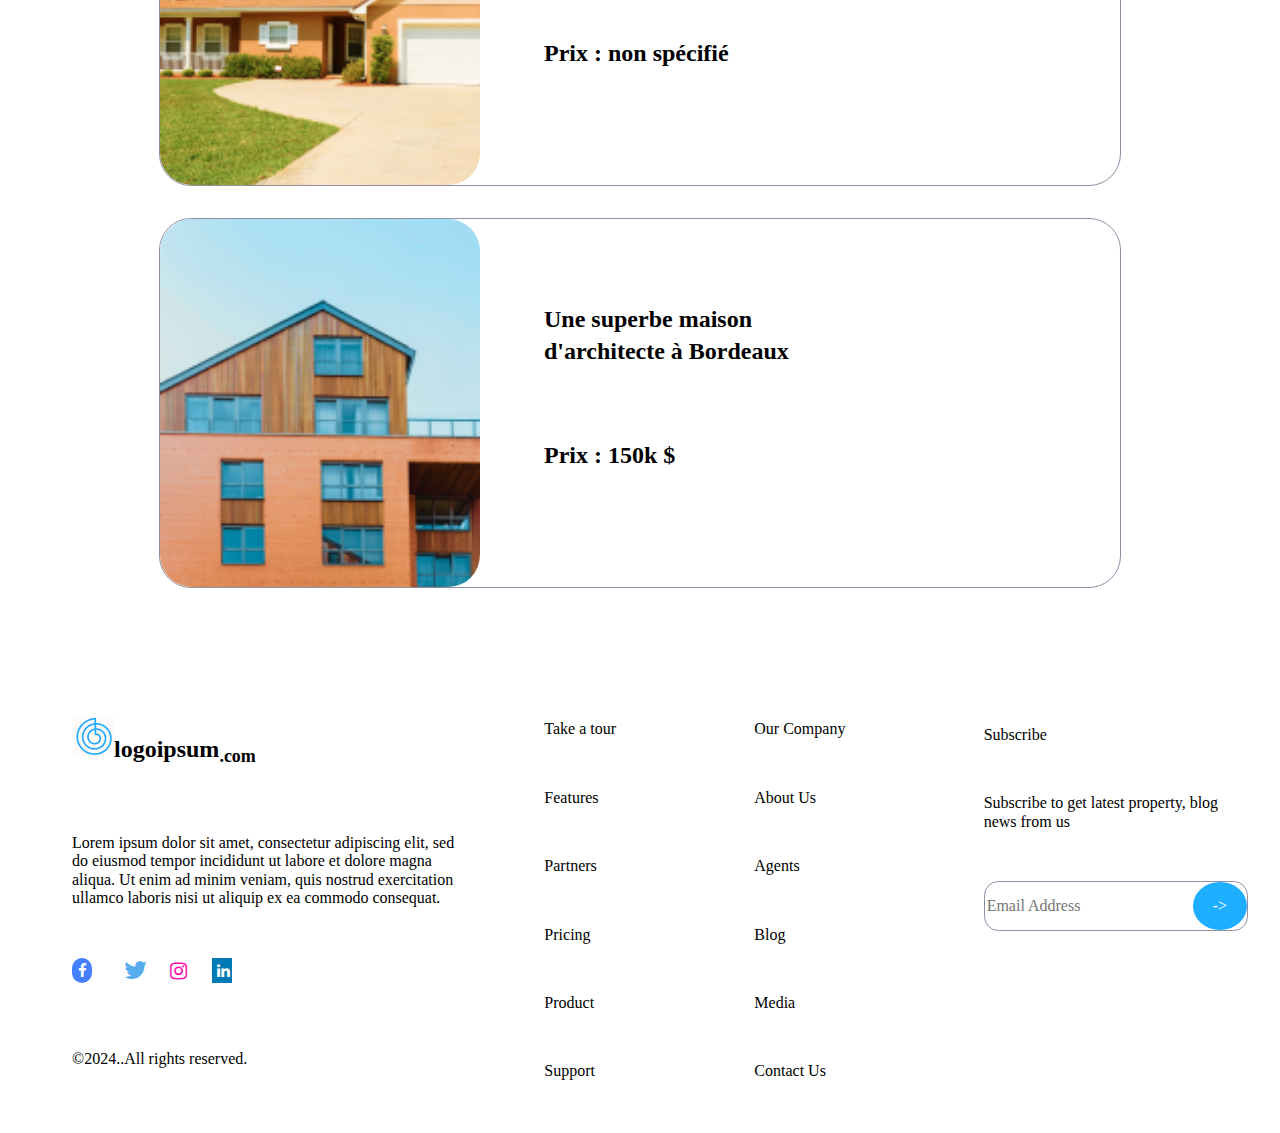
<file: properties.html>
<!Doctype html>
<html lang="en">

    <head>
        <!-- meta data -->
        <meta charset="utf-8">
        <meta name="viewport" content="width=device-width, initial-scale=1"><link rel="stylesheet" href="https://cdnjs.cloudflare.com/ajax/libs/font-awesome/4.7.0/css/font-awesome.min.css">


        <title>properties</title>

        <!--style.css-->
        <link rel="stylesheet" href="../css/style.css">

        <!--normalize css-->
		<link rel="stylesheet" href="../css/normalize.css">

	
    </head>
    <body class="propriete-body">

        <header >
            <nav class="navbar-logo">
                <div class="logo">
                    <a href="../index.html"><img src="../image/logoipsum.png" alt="logoipsum" class="logo-img"></a>
                    <a href="../index.html"><h2>logoipsum<sub>.com</sub></h2></a>
                </div>
                <div >
                    <ul class="navbar">
                        <li class="list-item-1"><a href="../index.html" target="_self" rel="noopener noreferrer">HOME</a></li>
                        <li class="list-item-2"><a href="properties.html" target="_self" rel="noopener noreferrer">PROPERTIES</a></li>
                        <li class="list-item-3"><a href="blog.html" target="_self" rel="noopener noreferrer">BLOG</a></li>
                        <li class="list-item-4"><a href="contact.html" target="_self" rel="noopener noreferrer">CONTACT</a></li>
                        <li class="list-item-5"><a href="login.html" target="_self" rel="noopener noreferrer" ><button class="nav-button">LOG IN</button></a></li>
                    </ul>
               </div>
            </nav>
                    
        </header>
       

        <section class="propriete-page-section1">
            <div class="propriete-page-section1-title">
                <p class="line-1">Maison valable</p>
                <h1>Easy way to find a perfect property</h1>
                <div class="line-3">
                    <p > <span></span>Tracey Wilson </p>
                    <p > August 20, 2022</p>
                </div>
            </div>
        </section>

        <section class="propriete-page-section2">
            
            <div class="page-propr-propriete">
                <div class="">
                    <img src="../image/section3.4.png" alt="propriete-1" class="page-propr-propriete-img">
                </div>
                <div class="page-propr-propriete-description">
                    <div class="page-propr-propriete-title">
                        <h2 class="page-propr-propriete-title1">
                            Une superbe maison d'architecte à Bordeaux 
                        </h2>
                    </div>
                    <div class="page-propr-propriete-identitie">
                        <h2 class="page-propr-identitie">Prix : 500k $</h2>
                        
                    </div>
                </div>
            
            </div>  
                

                <div class="page-propr-propriete">
                    <div class="">
                        <img src="../image/section3.2.png" alt="propriete-1" class="page-propr-propriete-img">
                    </div>
                    <div class="page-propr-propriete-description">
                        <div class="page-propr-propriete-title">
                            <h2 class="page-propr-propriete-title1">
                                Une superbe maison d'architecte à Bordeaux 
                            </h2>
                        </div>
                        <div class="page-propr-propriete-identitie">
                            <h2 class="page-propr-identitie">Prix : non spécifié</h2>
                            
                        </div>
                    </div>
                
                </div>    
            
                <div class="page-propr-propriete">
                    <div class="">
                        <img src="../image/section3.5.png" alt="propriete-1" class="page-propr-propriete-img">
                    </div>
                    <div class="page-propr-propriete-description">
                        <div class="page-propr-propriete-title">
                            <h2 class="page-propr-propriete-title1">
                                Une superbe maison d'architecte à Bordeaux 
                            </h2>
                        </div>
                        <div class="page-propr-propriete-identitie">
                            <h2 class="page-propr-identitie">Prix : 150k $ </h2>
                            
                        </div>
                    
                </div>
            </div>    
        </section>

        

        <footer  class="fouter">

            <div class="fouter-content">
                <ul class="list-1">
                    <li class="list-items-1">
                        <div class="logo-fouter">
                            <a href="index.html"><img src="../image/logoipsum.png" alt="logoipsum" class="logo-img"></a>
                            <a href="index.html"><h2>logoipsum<sub>.com</sub></h2></a>
                        </div>
                    </li>
                    <li class="list-items-2">Lorem ipsum dolor sit amet, consectetur adipiscing elit, sed <br> do eiusmod tempor incididunt ut labore et dolore magna <br>aliqua. Ut enim ad minim veniam, quis nostrud exercitation <br> ullamco laboris nisi ut aliquip ex ea commodo consequat.</li>
                    <li class="list-items-3">
                        <a href="#" aria-label="facebook" class="fa fa-facebook"></a>	
                        <a href="#" aria-label="twitter" class="fa fa-twitter"></a>
                        <a href="#" aria-label="instagram" class="fa fa-instagram"></a>
                        <a href="#" aria-label="linkedin" class="fa fa-linkedin"></a>
                    </li>
                    <li class="list-items-4">
                        <p>&copy;2024..All rights reserved.</p>
                    </li>
                </ul>
            </div>
            <div class="fouter-content">
                <ul class="list-2">
                    <li class="list-items-1">Take a tour</li>
                    <a href=""><li class="list-items-2">Features</li></a>
                   <a href=""><li class="list-items-3">Partners</li></a>
                    <a href=""><li class="list-items-4">Pricing</li></a>
                    <a href=""><li class="list-items-5">Product</li></a>
                    <a href=""><li class="list-items-6">Support</li></a>
                </ul>
            </div>
            <div class="fouter-content">
                <ul class="list-3">
                    <li class="list-items-1">Our Company</li>
                    <a href=""><li class="list-items-2">About Us</li></a>
                    <a href=""><li class="list-items-3">Agents</li></a>
                    <a href=""><li class="list-items-4">Blog</li></a>
                    <a href=""><li class="list-items-5">Media</li></a>
                    <a href=""><li class="list-items-6">Contact Us</li></a>
                </ul>
            </div>
            <div class="fouter-content">
                <ul class="list-4">
                    <li class="list-items-1">Subscribe</li>
                    <li class="list-items-2">Subscribe to get latest property, blog <br> news from us</li>
                    <li class="list-items-3">
                        <input type="email" placeholder="Email Address" class="list-items-3-input">
                        <input type="submit" value="->" class="list-items-3-button"></input>
                    </li>
                </ul>
            </div>
          
        </footer>
    </body>

</html>
</file>
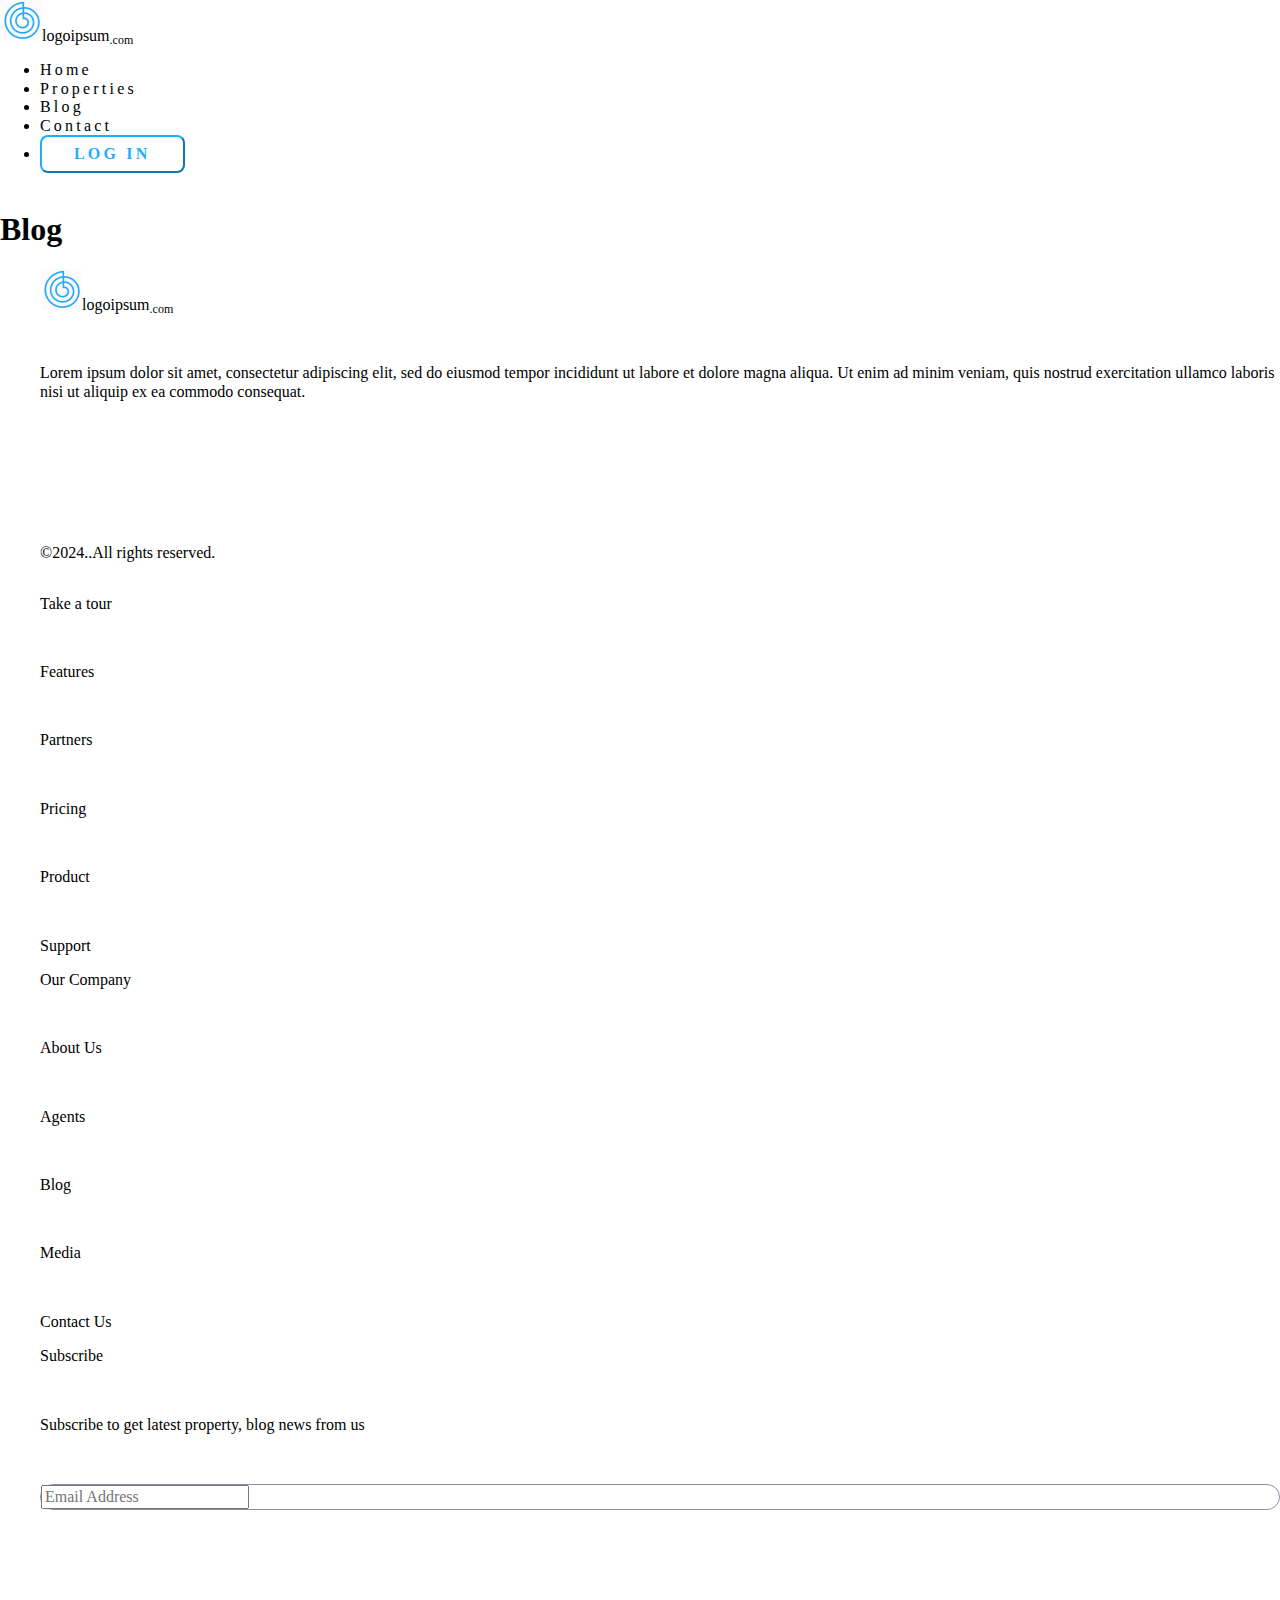
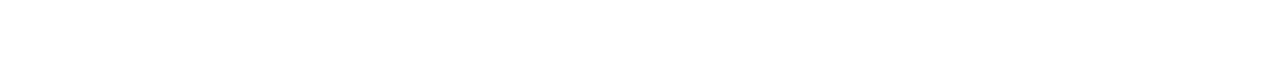
<file: html/blog.html>
<!Doctype html>
<html lang="en">

    <head>
        <!-- meta data -->
        <meta charset="utf-8">
        <meta name="viewport" content="width=device-width, initial-scale=1">

        <title>Blog</title>

        <!--style.css-->
        <link rel="stylesheet" href="../css/style.css">

        <!--normalize css-->
		<link rel="stylesheet" href="../css/normalize.css">

	
    </head>
    <body>

        <header id="header-content" class="header-content">
            <nav>
                <a href="home.html"><img src="../image/logoipsum.png" alt="logoipsum" class="logo-img">logoipsum<sub>.com</sub></a>
                <div class="navbar">
                    <ul class="list">
                        <li class="list-item"><a href="home.html" target="_blank" rel="noopener noreferrer">Home</a></li>
                        <li class="list-item"><a href="properties.html" target="_blank" rel="noopener noreferrer">Properties</a></li>
                        <li class="list-item"><a href="blog.html" target="_blank" rel="noopener noreferrer">Blog</a></li>
                        <li class="list-item"><a href="contact.html" target="_blank" rel="noopener noreferrer">Contact</a></li>
                        <li class="list-item"><a href="login.html" target="_blank" rel="noopener noreferrer"><button class="nav-button">LOG IN</button></a></li>
                    </ul>
               </div>
            </nav>
                    
        </header>
        <h1>Blog</h1>

        <section>


        </section>

        <section>

            
        </section>

        <section>


        </section>
        
        <section>

            
        </section>


        <footer id="footer"  class="footer">

            <div class="fouter-content">
                <ul class="list-1">
                    <li class="list-items-1"><a href="home.html"><img src="../image/logoipsum.png" alt="logoipsum" class="logo-img">logoipsum<sub>.com</sub></a></li>
                    <li class="list-items-2">Lorem ipsum dolor sit amet, consectetur adipiscing elit, sed do eiusmod tempor incididunt ut labore et dolore magna aliqua. Ut enim ad minim veniam, quis nostrud exercitation ullamco laboris nisi ut aliquip ex ea commodo consequat.</li>
                    <li class="list-items-3">
                        <a href="#" aria-label="facebook"><i class="facebook"></i></a>	
                        <a href="#" aria-label="twitter"><i class="twitter"></i></a>
                        <a href="#" aria-label="instagram"><i class="instagram"></i></a>
                        <a href="#" aria-label="linkedin"><i class="linkedin"></i></a>
                    </li>
                    <li class="list-items-4">
                        <p>&copy;2024..All rights reserved.</p>
                    </li>
                </ul>
            </div>
            <div class="fouter-content">
                <ul class="list-2">
                    <li class="list-items-1">Take a tour</li>
                    <li class="list-items-2">Features</li>
                    <li class="list-items-3">Partners</li>
                    <li class="list-items-4">Pricing</li>
                    <li class="list-items-5">Product</li>
                    <li class="list-items-6">Support</li>
                </ul>
            </div>
            <div class="fouter-content">
                <ul class="list-3">
                    <li class="list-items-1">Our Company</li>
                    <li class="list-items-2">About Us</li>
                    <li class="list-items-3">Agents</li>
                    <li class="list-items-4">Blog</li>
                    <li class="list-items-5">Media</li>
                    <li class="list-items-6">Contact Us</li>
                </ul>
            </div>
            <div class="fouter-content">
                <ul class="list-4">
                    <li class="list-items-1">Subscribe</li>
                    <li class="list-items-2">Subscribe to get latest property, blog news from us</li>
                    <li class="list-items-3"><input type="email" placeholder="Email Address"></li>
                </ul>
            </div>
            
			
        </footer>
    </body>

</html>
</file>
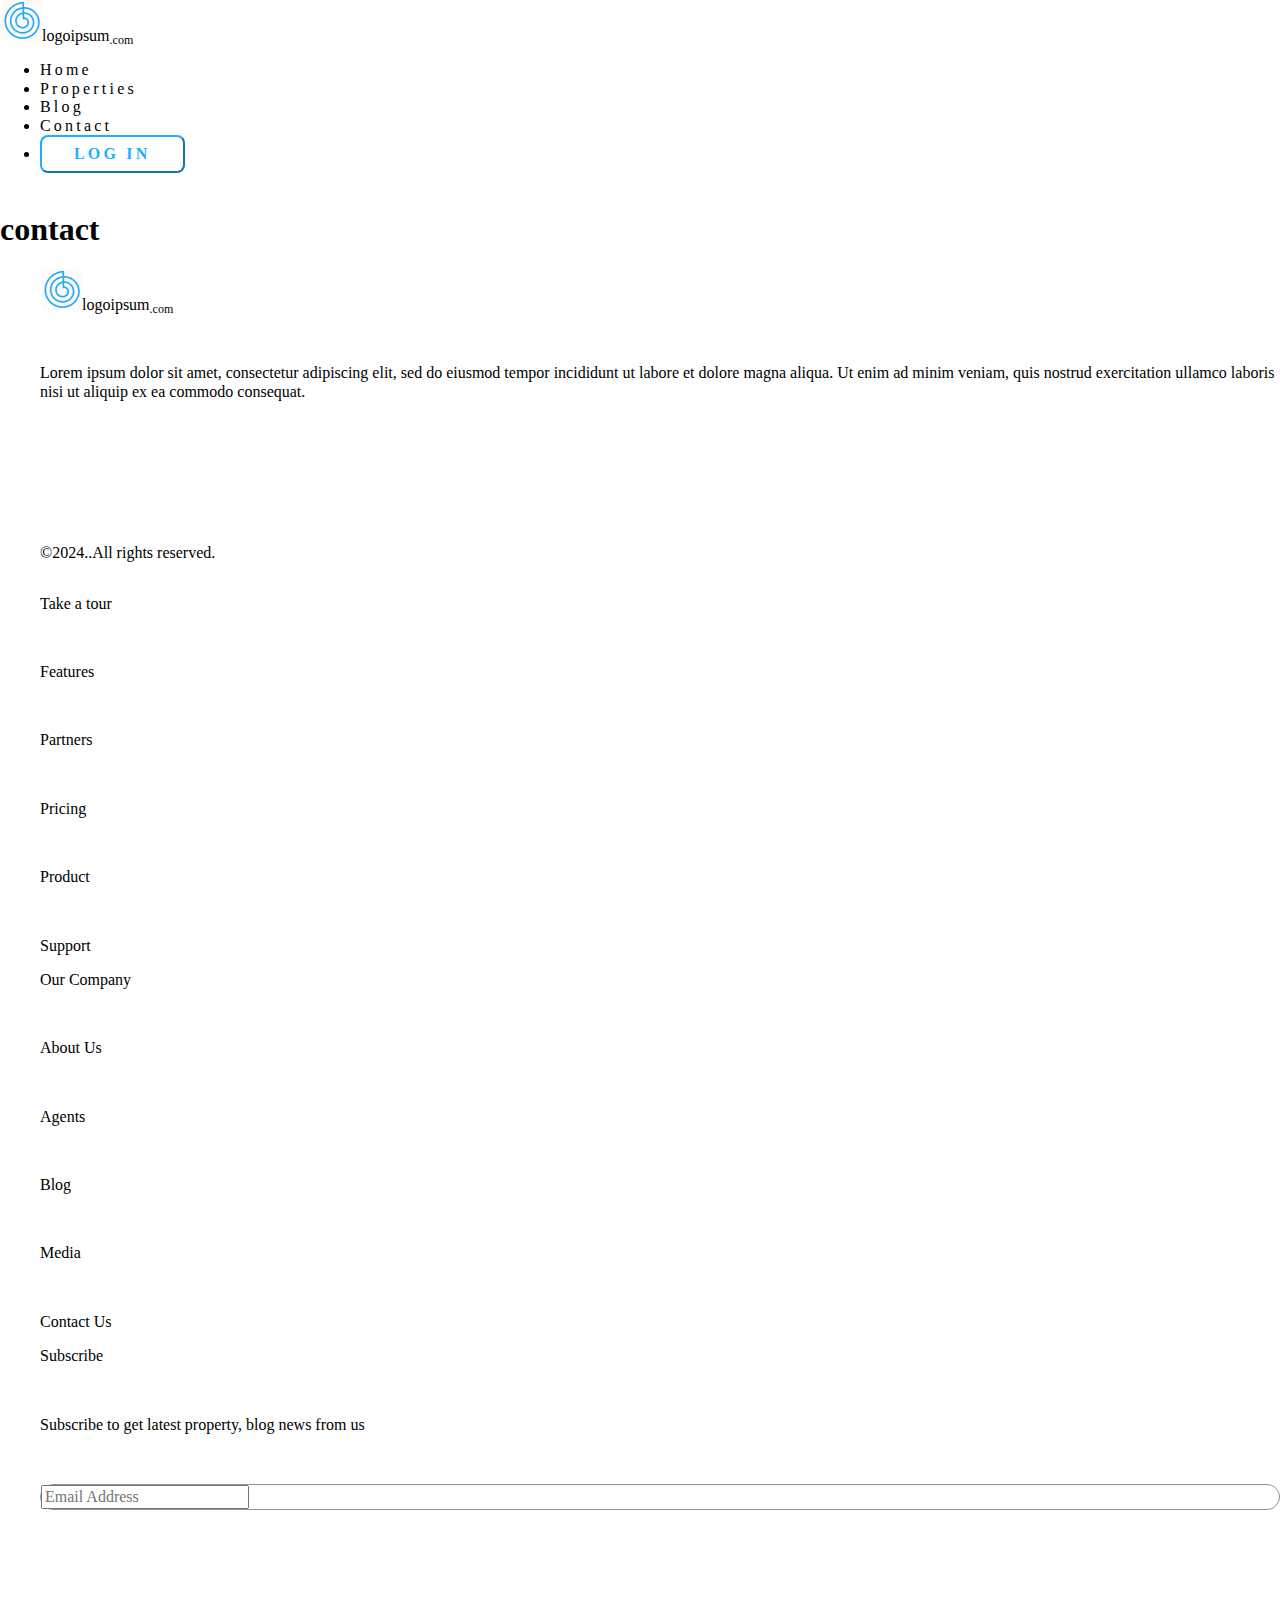
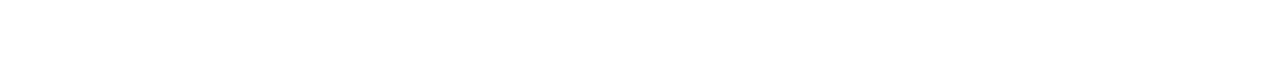
<file: html/contact.html>
<!Doctype html>
<html lang="en">

    <head>
        <!-- meta data -->
        <meta charset="utf-8">
        <meta name="viewport" content="width=device-width, initial-scale=1">

        <title>Contact</title>

        <!--style.css-->
        <link rel="stylesheet" href="../css/style.css">

        <!--normalize css-->
		<link rel="stylesheet" href="../css/normalize.css">

	
    </head>
    <body>

        <header id="header-content" class="header-content">
            <nav>
                <a href="home.html"><img src="../image/logoipsum.png" alt="logoipsum" class="logo-img">logoipsum<sub>.com</sub></a>
                <div class="navbar">
                    <ul class="list">
                        <li class="list-item"><a href="home.html" target="_blank" rel="noopener noreferrer">Home</a></li>
                        <li class="list-item"><a href="properties.html" target="_blank" rel="noopener noreferrer">Properties</a></li>
                        <li class="list-item"><a href="blog.html" target="_blank" rel="noopener noreferrer">Blog</a></li>
                        <li class="list-item"><a href="contact.html" target="_blank" rel="noopener noreferrer">Contact</a></li>
                        <li class="list-item"><a href="login.html" target="_blank" rel="noopener noreferrer"><button class="nav-button">LOG IN</button></a></li>
                    </ul>
               </div>
            </nav>
                    
        </header>
        <h1>contact</h1>

        <section>


        </section>

        <section>

            
        </section>

        <section>


        </section>
        
        <section>

            
        </section>


        <footer id="footer"  class="footer">

            <div class="fouter-content">
                <ul class="list-1">
                    <li class="list-items-1"><a href="home.html"><img src="../image/logoipsum.png" alt="logoipsum" class="logo-img">logoipsum<sub>.com</sub></a></li>
                    <li class="list-items-2">Lorem ipsum dolor sit amet, consectetur adipiscing elit, sed do eiusmod tempor incididunt ut labore et dolore magna aliqua. Ut enim ad minim veniam, quis nostrud exercitation ullamco laboris nisi ut aliquip ex ea commodo consequat.</li>
                    <li class="list-items-3">
                        <a href="#" aria-label="facebook"><i class="facebook"></i></a>	
                        <a href="#" aria-label="twitter"><i class="twitter"></i></a>
                        <a href="#" aria-label="instagram"><i class="instagram"></i></a>
                        <a href="#" aria-label="linkedin"><i class="linkedin"></i></a>
                    </li>
                    <li class="list-items-4">
                        <p>&copy;2024..All rights reserved.</p>
                    </li>
                </ul>
            </div>
            <div class="fouter-content">
                <ul class="list-2">
                    <li class="list-items-1">Take a tour</li>
                    <li class="list-items-2">Features</li>
                    <li class="list-items-3">Partners</li>
                    <li class="list-items-4">Pricing</li>
                    <li class="list-items-5">Product</li>
                    <li class="list-items-6">Support</li>
                </ul>
            </div>
            <div class="fouter-content">
                <ul class="list-3">
                    <li class="list-items-1">Our Company</li>
                    <li class="list-items-2">About Us</li>
                    <li class="list-items-3">Agents</li>
                    <li class="list-items-4">Blog</li>
                    <li class="list-items-5">Media</li>
                    <li class="list-items-6">Contact Us</li>
                </ul>
            </div>
            <div class="fouter-content">
                <ul class="list-4">
                    <li class="list-items-1">Subscribe</li>
                    <li class="list-items-2">Subscribe to get latest property, blog news from us</li>
                    <li class="list-items-3"><input type="email" placeholder="Email Address"></li>
                </ul>
            </div>
           
			
        </footer>
    </body>

</html>
</file>
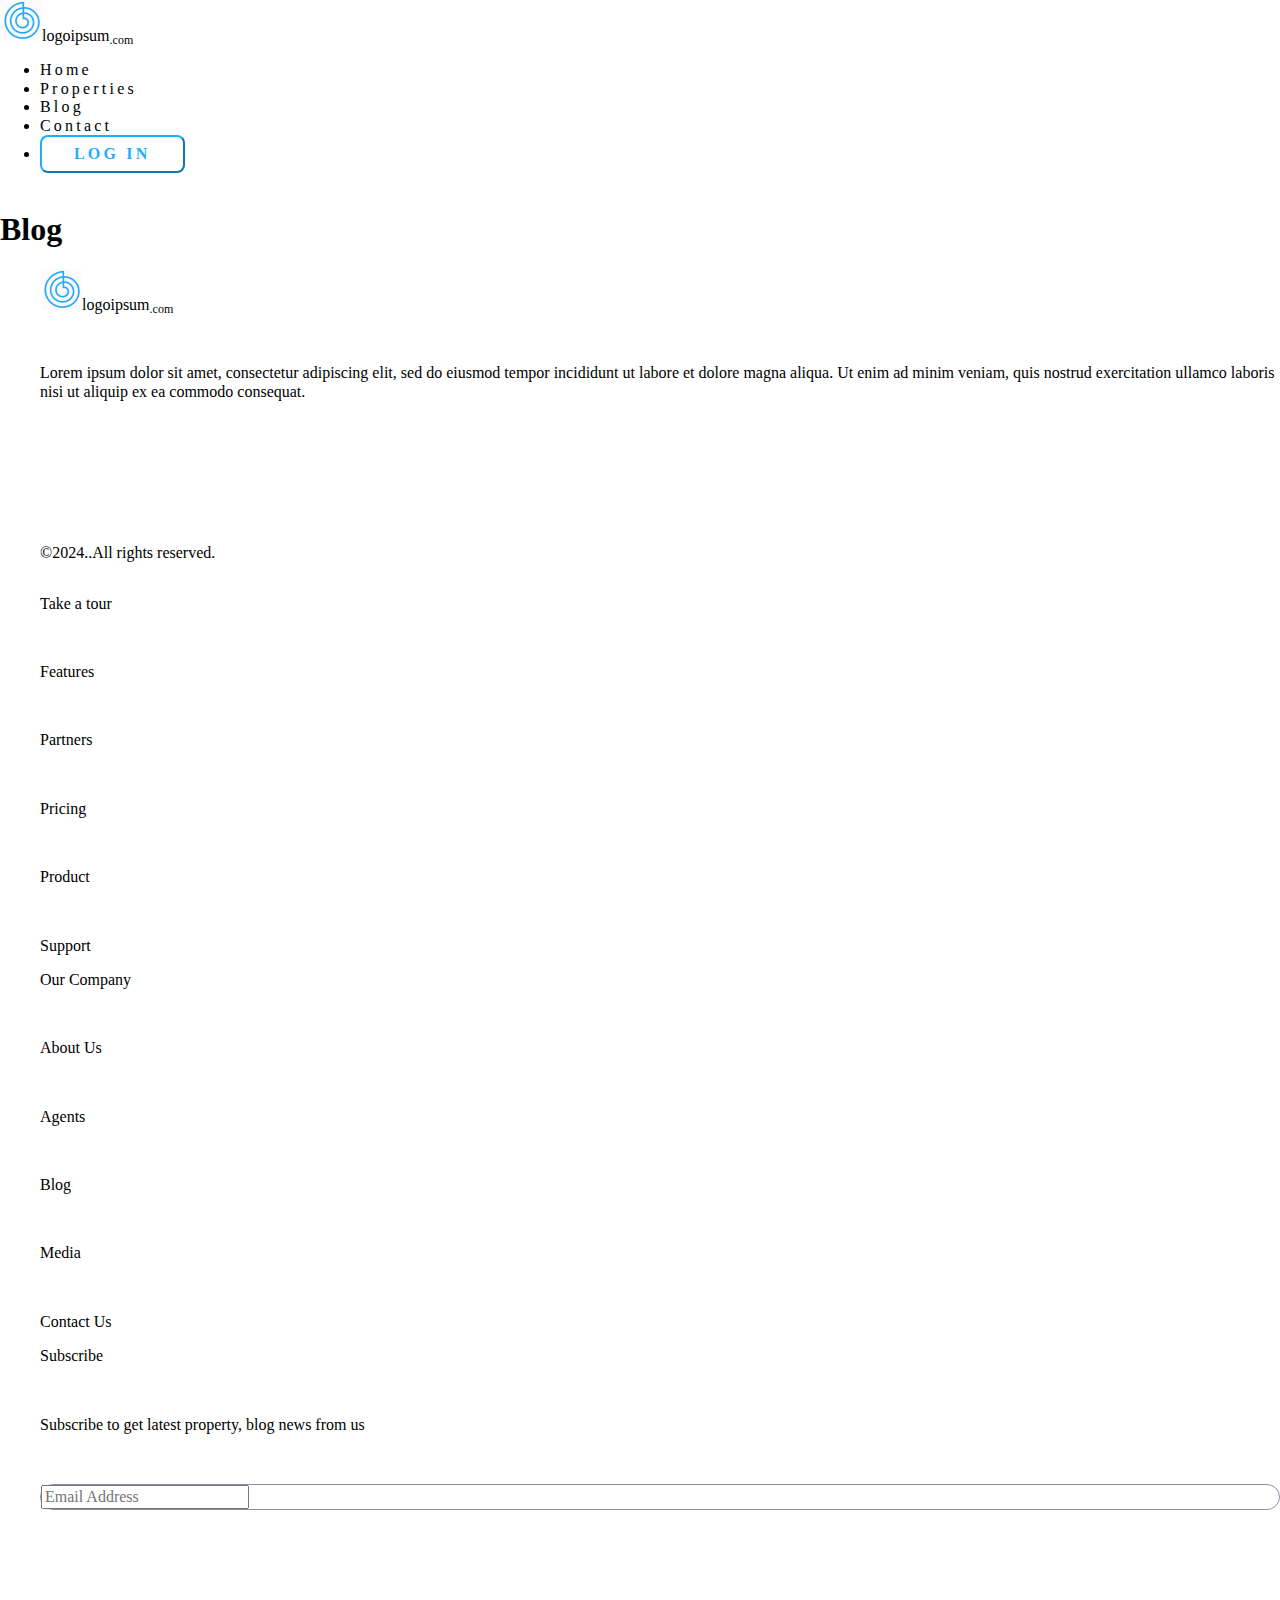
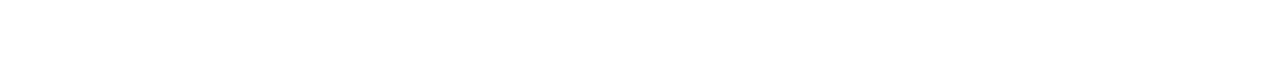
<file: html/login.html>
<!Doctype html>
<html lang="en">

    <head>
        <!-- meta data -->
        <meta charset="utf-8">
        <meta name="viewport" content="width=device-width, initial-scale=1">

        <title>Log in</title>

        <!--style.css-->
        <link rel="stylesheet" href="../css/style.css">

        <!--normalize css-->
		<link rel="stylesheet" href="../css/normalize.css">

	
    </head>
    <body>

        <header id="header-content" class="header-content">
            <nav>
                <a href="home.html"><img src="../image/logoipsum.png" alt="logoipsum" class="logo-img">logoipsum<sub>.com</sub></a>
                <div class="navbar">
                    <ul class="list">
                        <li class="list-item"><a href="home.html" target="_blank" rel="noopener noreferrer">Home</a></li>
                        <li class="list-item"><a href="properties.html" target="_blank" rel="noopener noreferrer">Properties</a></li>
                        <li class="list-item"><a href="blog.html" target="_blank" rel="noopener noreferrer">Blog</a></li>
                        <li class="list-item"><a href="contact.html" target="_blank" rel="noopener noreferrer">Contact</a></li>
                        <li class="list-item"><a href="login.html" target="_blank" rel="noopener noreferrer"><button class="nav-button">LOG IN</button></a></li>
                    </ul>
               </div>
            </nav>
                    
        </header>
        <h1>Blog</h1>

        <section>


        </section>

        <section>

            
        </section>

        <section>


        </section>
        
        <section>

            
        </section>


        <footer id="footer"  class="footer">

            <div class="fouter-content">
                <ul class="list-1">
                    <li class="list-items-1"><a href="home.html"><img src="../image/logoipsum.png" alt="logoipsum" class="logo-img">logoipsum<sub>.com</sub></a></li>
                    <li class="list-items-2">Lorem ipsum dolor sit amet, consectetur adipiscing elit, sed do eiusmod tempor incididunt ut labore et dolore magna aliqua. Ut enim ad minim veniam, quis nostrud exercitation ullamco laboris nisi ut aliquip ex ea commodo consequat.</li>
                    <li class="list-items-3">
                        <a href="#" aria-label="facebook"><i class="facebook"></i></a>	
                        <a href="#" aria-label="twitter"><i class="twitter"></i></a>
                        <a href="#" aria-label="instagram"><i class="instagram"></i></a>
                        <a href="#" aria-label="linkedin"><i class="linkedin"></i></a>
                    </li>
                    <li class="list-items-4">
                        <p>&copy;2024..All rights reserved.</p>
                    </li>
                </ul>
            </div>
            <div class="fouter-content">
                <ul class="list-2">
                    <li class="list-items-1">Take a tour</li>
                    <li class="list-items-2">Features</li>
                    <li class="list-items-3">Partners</li>
                    <li class="list-items-4">Pricing</li>
                    <li class="list-items-5">Product</li>
                    <li class="list-items-6">Support</li>
                </ul>
            </div>
            <div class="fouter-content">
                <ul class="list-3">
                    <li class="list-items-1">Our Company</li>
                    <li class="list-items-2">About Us</li>
                    <li class="list-items-3">Agents</li>
                    <li class="list-items-4">Blog</li>
                    <li class="list-items-5">Media</li>
                    <li class="list-items-6">Contact Us</li>
                </ul>
            </div>
            <div class="fouter-content">
                <ul class="list-4">
                    <li class="list-items-1">Subscribe</li>
                    <li class="list-items-2">Subscribe to get latest property, blog news from us</li>
                    <li class="list-items-3"><input type="email" placeholder="Email Address"></li>
                </ul>
            </div>
            
			
        </footer>
    </body>

</html>
</file>
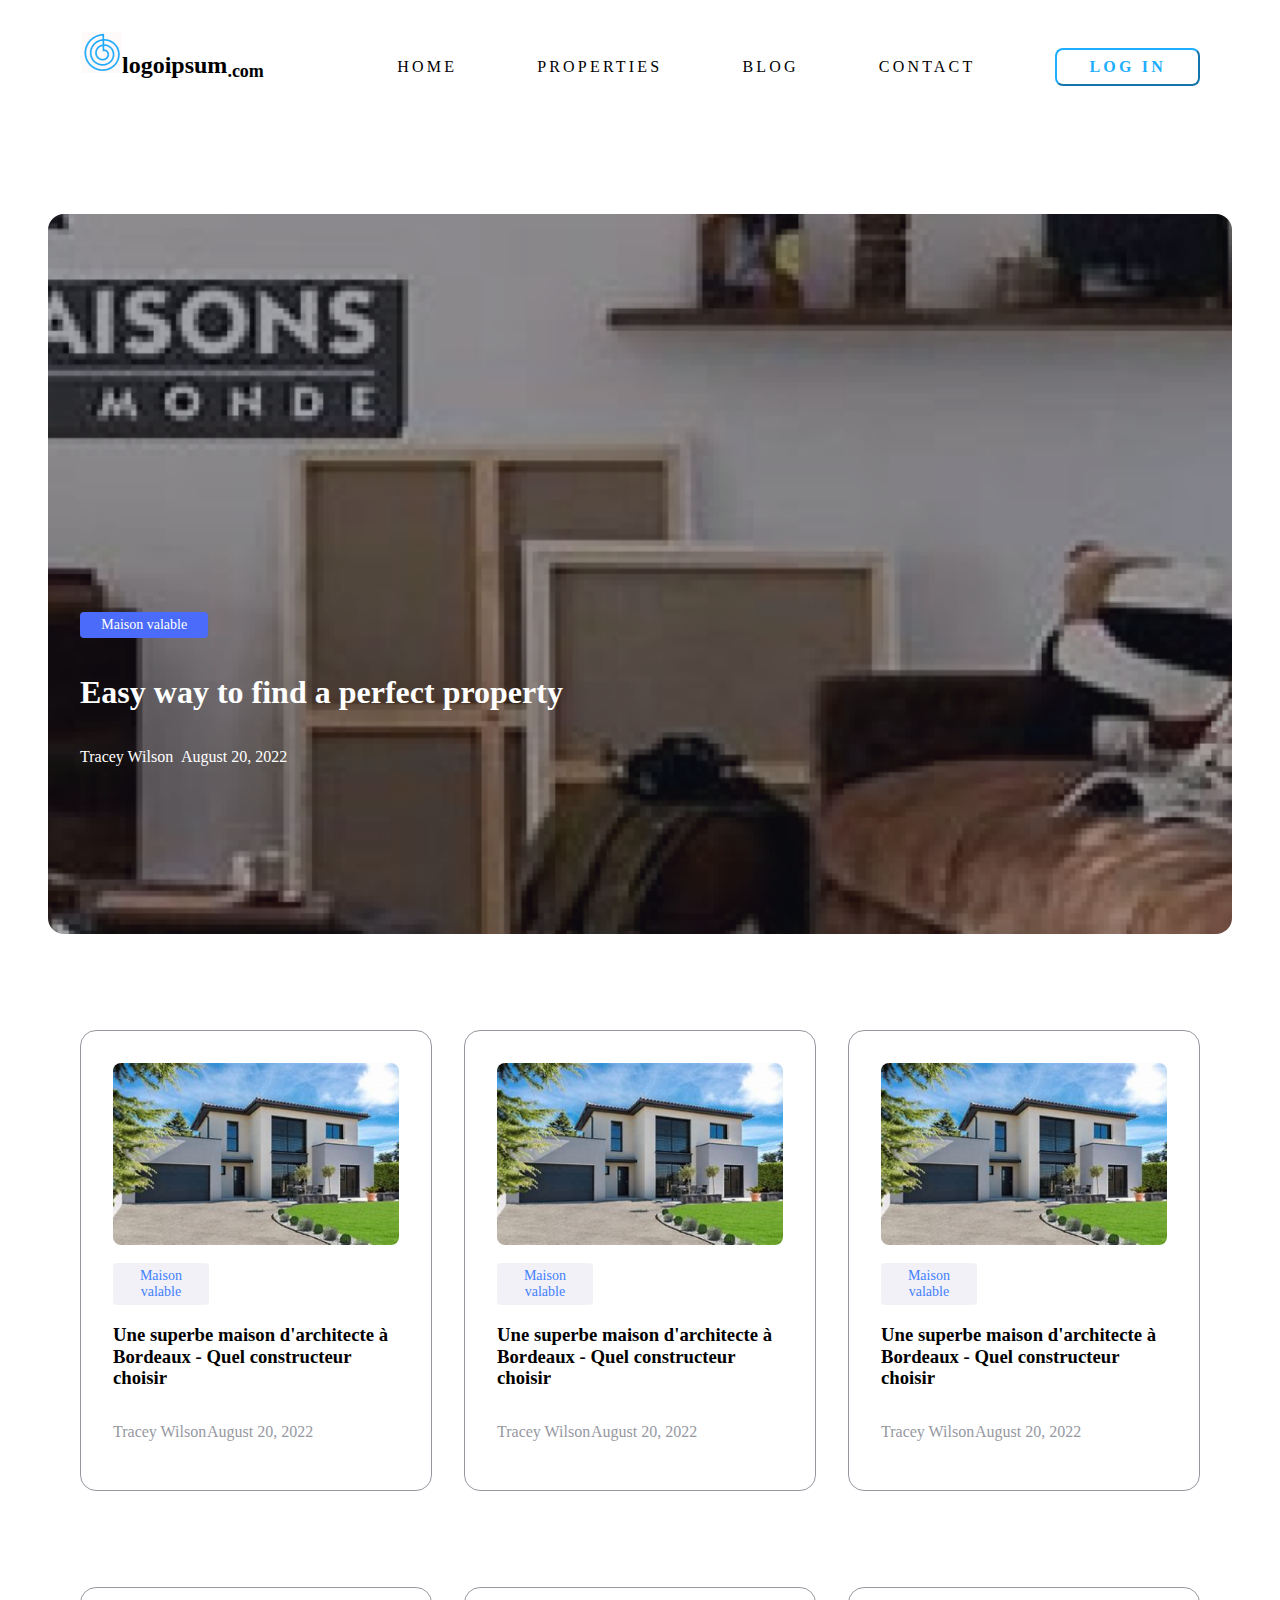
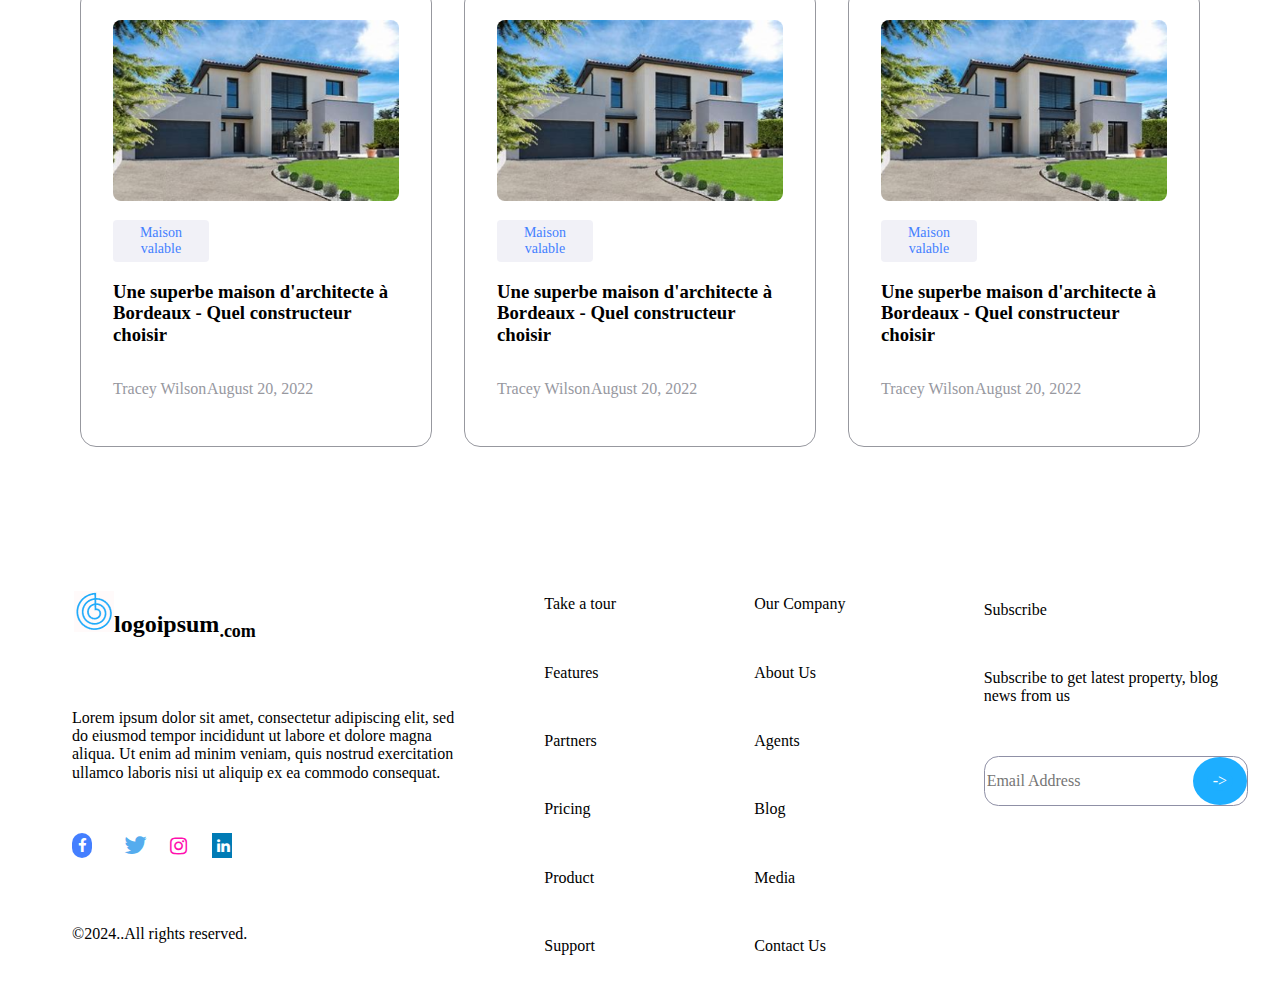
<file: pages/blog.html>
<!Doctype html>
<html lang="en">

    <head>
        <!-- meta data -->
        <meta charset="utf-8">
        <meta name="viewport" content="width=device-width, initial-scale=1"><link rel="stylesheet" href="https://cdnjs.cloudflare.com/ajax/libs/font-awesome/4.7.0/css/font-awesome.min.css">
        <meta name="description" content="blog page">

        <title>Blog</title>

        <!--style.css-->
        <link rel="stylesheet" href="../css/style.css">

        <!--normalize css-->
		<link rel="stylesheet" href="../css/normalize.css">

	
    </head>
    <body class="blog-body">

        <header >
            <nav class="navbar-logo">
                <div class="logo">
                    <a href="../index.html"><img src="../image/logoipsum.png" alt="logoipsum" class="logo-img"></a>
                    <a href="../index.html"><h2>logoipsum<sub>.com</sub></h2></a>
                </div>
                <div >
                    <ul class="navbar">
                        <li class="list-item-1"><a href="../index.html" target="_self" rel="noopener noreferrer">HOME</a></li>
                        <li class="list-item-2"><a href="properties.html" target="_self" rel="noopener noreferrer">PROPERTIES</a></li>
                        <li class="list-item-3"><a href="blog.html" target="_self" rel="noopener noreferrer">BLOG</a></li>
                        <li class="list-item-4"><a href="contact.html" target="_self" rel="noopener noreferrer">CONTACT</a></li>
                        <li class="list-item-5"><a href="login.html" target="_self" rel="noopener noreferrer" ><button class="nav-button">LOG IN</button></a></li>
                    </ul>
               </div>
            </nav>
                    
        </header>
       

        <section class="blog-page-section1">
            <div class="propriete-page-section1-title">
                <p class="line-1">Maison valable</p>
                <h1>Easy way to find a perfect property</h1>
                <div class="line-3">
                    <p > Tracey Wilson </p>
                    <p > August 20, 2022</p>
                </div>
            </div>
        </section>
        
        <section class="blog-page-section2">
            <div class="page-blog-propriete-row">
                <div class="page-blog-propriete">
                    <div class="">
                        <img src="../image/blog2.png" alt="propriete-1" class="page-blog-propriete-img">
                    </div>
                    <div class="page-blog-propriete-description">
                        <div class="blog-page-section1-title">
                            <p class="line-1">Maison valable</p>
                            <h3>Une superbe maison d'architecte à Bordeaux - Quel constructeur choisir</h3>
                            <div class="line-3">
                                <p > <span></span>Tracey Wilson </p>
                                <p > August 20, 2022</p>
                            </div>
                        </div>
                    </div>
                
                </div> 
                <div class="page-blog-propriete">
                    <div class="">
                        <img src="../image/blog2.png" alt="propriete-1" class="page-blog-propriete-img">
                    </div>
                    <div class="page-blog-propriete-description">
                        <div class="blog-page-section1-title">
                            <p class="line-1">Maison valable</p>
                            <h3>Une superbe maison d'architecte à Bordeaux - Quel constructeur choisir</h3>
                            <div class="line-3">
                                <p > <span></span>Tracey Wilson </p>
                                <p > August 20, 2022</p>
                            </div>
                        </div>
                    </div>
                
                </div>
                <div class="page-blog-propriete">
                    <div class="">
                        <img src="../image/blog2.png" alt="propriete-1" class="page-blog-propriete-img">
                    </div>
                    <div class="page-blog-propriete-description">
                        <div class="blog-page-section1-title">
                            <p class="line-1">Maison valable</p>
                            <h3>Une superbe maison d'architecte à Bordeaux - Quel constructeur choisir</h3>
                            <div class="line-3">
                                <p > <span></span>Tracey Wilson </p>
                                <p > August 20, 2022</p>
                            </div>
                        </div>
                    </div>
                
                </div> 
            </div>
            <div class="page-blog-propriete-row">
                <div class="page-blog-propriete">
                    <div class="">
                        <img src="../image/blog2.png" alt="propriete-1" class="page-blog-propriete-img">
                    </div>
                    <div class="page-blog-propriete-description">
                        <div class="blog-page-section1-title">
                            <p class="line-1">Maison valable</p>
                            <h3>Une superbe maison d'architecte à Bordeaux - Quel constructeur choisir</h3>
                            <div class="line-3">
                                <p > <span></span>Tracey Wilson </p>
                                <p > August 20, 2022</p>
                            </div>
                        </div>
                    </div>
                
                </div> 
                <div class="page-blog-propriete">
                    <div class="">
                        <img src="../image/blog2.png" alt="propriete-1" class="page-blog-propriete-img">
                    </div>
                    <div class="page-blog-propriete-description">
                        <div class="blog-page-section1-title">
                            <p class="line-1">Maison valable</p>
                            <h3>Une superbe maison d'architecte à Bordeaux - Quel constructeur choisir</h3>
                            <div class="line-3">
                                <p > <span></span>Tracey Wilson </p>
                                <p > August 20, 2022</p>
                            </div>
                        </div>
                    </div>
                
                </div>
                <div class="page-blog-propriete">
                    <div class="">
                        <img src="../image/blog2.png" alt="propriete-1" class="page-blog-propriete-img">
                    </div>
                    <div class="page-blog-propriete-description">
                        <div class="blog-page-section1-title">
                            <p class="line-1">Maison valable</p>
                            <h3>Une superbe maison d'architecte à Bordeaux - Quel constructeur choisir</h3>
                            <div class="line-3">
                                <p > <span></span>Tracey Wilson </p>
                                <p > August 20, 2022</p>
                            </div>
                        </div>
                    </div>
                
                </div> 
            </div>
        </section>


        <footer  class="fouter">

            <div class="fouter-content">
                <ul class="list-1">
                    <li class="list-items-1">
                        <div class="logo-fouter">
                            <a href="../index.html"><img src="../image/logoipsum.png" alt="logoipsum" class="logo-img"></a>
                            <a href="../index.html"><h2>logoipsum<sub>.com</sub></h2></a>
                        </div>
                    </li>
                    <li class="list-items-2">
                        Lorem ipsum dolor sit amet, consectetur adipiscing elit, sed <br> do eiusmod tempor incididunt ut labore et dolore magna <br> aliqua. Ut enim ad minim veniam, quis nostrud exercitation <br> ullamco laboris nisi ut aliquip ex ea commodo consequat.
                    </li>
                    <li class="list-items-3">
                        <a href="#" aria-label="facebook" class="fa fa-facebook"></a>	
                        <a href="#" aria-label="twitter" class="fa fa-twitter"></a>
                        <a href="#" aria-label="instagram" class="fa fa-instagram"></a>
                        <a href="#" aria-label="linkedin" class="fa fa-linkedin"></a>
                    </li>
                    <li class="list-items-4">
                        <p>&copy;2024..All rights reserved.</p>
                    </li>
                </ul>
            </div>
            <div class="fouter-content">
                <ul class="list-2">
                    <li class="list-items-1">Take a tour</li>
                    <li class="list-items-2"><a href="">Features</a></li>
                   <li class="list-items-3"><a href="">Partners</a></li>
                   <li class="list-items-4"> <a href="">Pricing</a></li>
                    <li class="list-items-5"><a href="">Product</a></li>
                    <li class="list-items-6"><a href="">Support</a></li>
                </ul>
            </div>
            <div class="fouter-content">
                <ul class="list-3">
                    <li class="list-items-1">Our Company</li>
                    <li class="list-items-2"><a href="">About Us</a></li>
                   <li class="list-items-3"> <a href="">Agents</a></li>
                    <li class="list-items-4"><a href="">Blog</a></li>
                    <li class="list-items-5"><a href="">Media</a></li>
                    <li class="list-items-6"><a href="">Contact Us</a></li>
                </ul>
            </div>
            <div class="fouter-content">
                <ul class="list-4">
                    <li class="list-items-1">Subscribe</li>
                    <li class="list-items-2">Subscribe to get latest property, blog <br> news from us</li>
                    <li class="list-items-3">
                        <input type="email" placeholder="Email Address" class="list-items-3-input">
                        <input type="submit" value="->" class="list-items-3-button"></input>
                    </li>
                </ul>
            </div>
            
			
        </footer>
    </body>

</html>
</file>
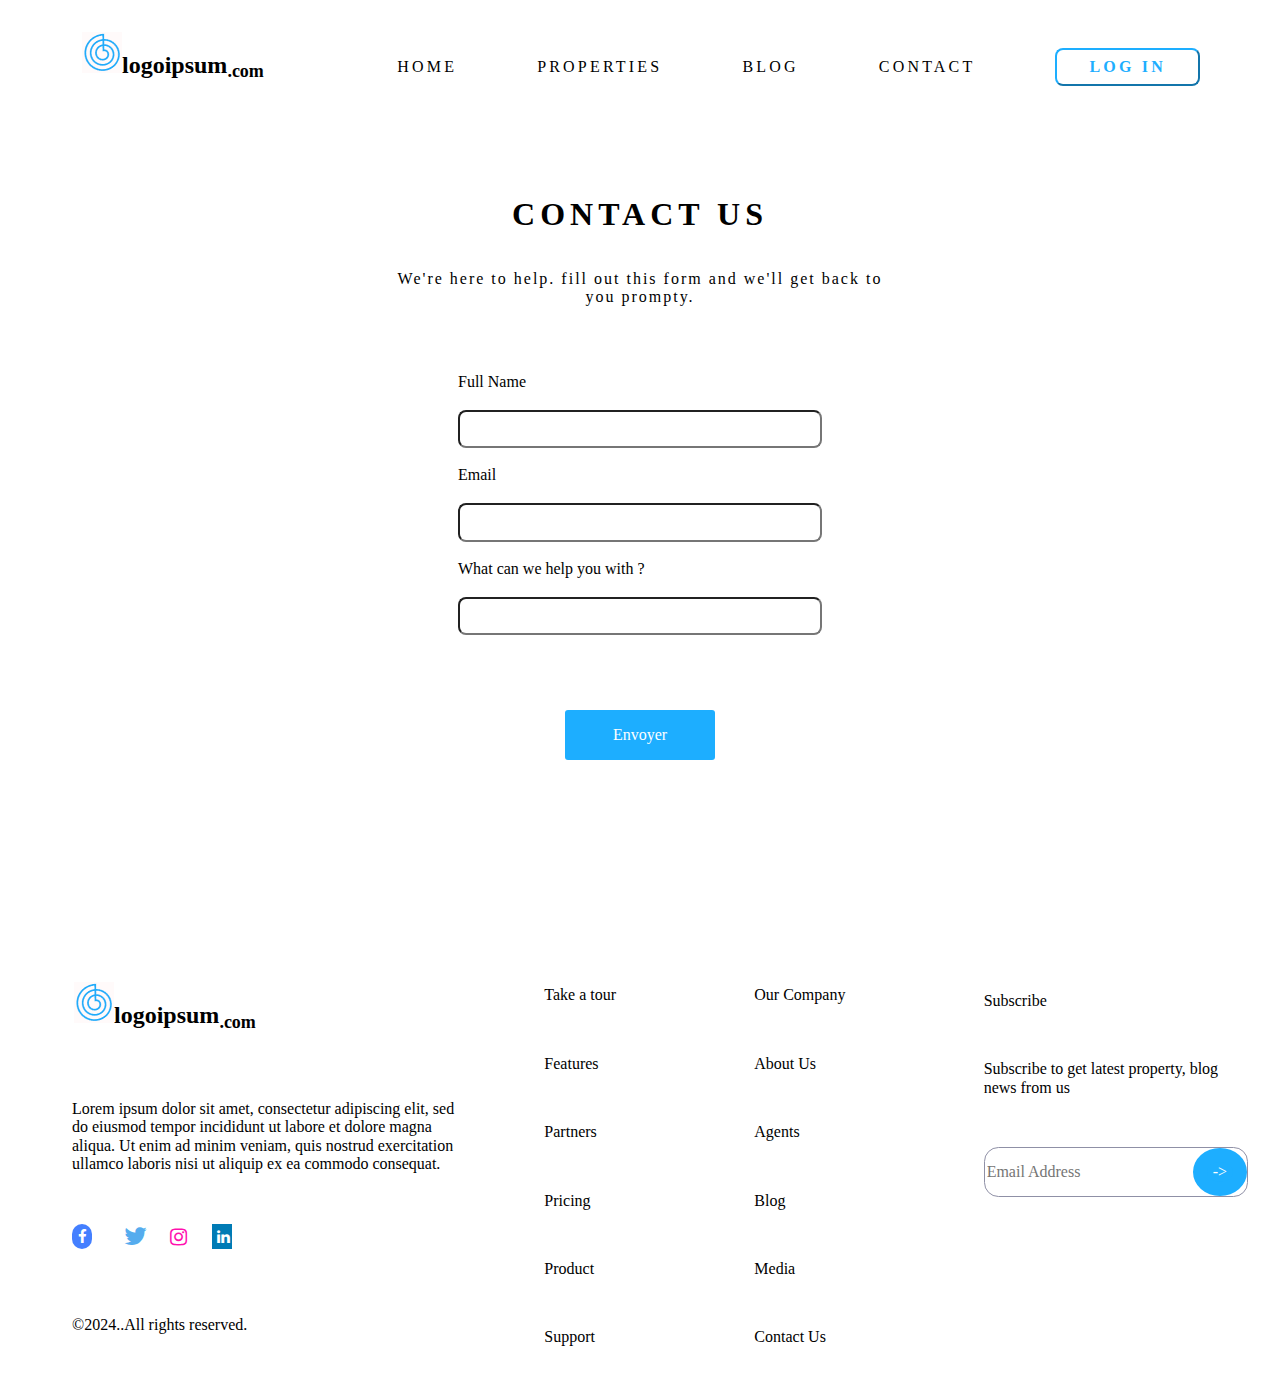
<file: pages/contact.html>
<!Doctype html>
<html lang="en">

    <head>
        <!-- meta data -->
        <meta charset="utf-8">
        <meta name="viewport" content="width=device-width, initial-scale=1"><link rel="stylesheet" href="https://cdnjs.cloudflare.com/ajax/libs/font-awesome/4.7.0/css/font-awesome.min.css">
        <meta name="description" content="contact page">

        <title>Contact</title>

        <!--style.css-->
        <link rel="stylesheet" href="../css/style.css">

        <!--normalize css-->
		<link rel="stylesheet" href="../css/normalize.css">

	
    </head>
    <body class="contact-body">

        <header >
            <nav class="navbar-logo">
                <div class="logo">
                    <a href="../index.html"><img src="../image/logoipsum.png" alt="logoipsum" class="logo-img"></a>
                    <a href="../index.html"><h2>logoipsum<sub>.com</sub></h2></a>
                </div>
                <div >
                    <ul class="navbar">
                        <li class="list-item-1"><a href="../index.html" target="_self" rel="noopener noreferrer">HOME</a></li>
                        <li class="list-item-2"><a href="properties.html" target="_self" rel="noopener noreferrer">PROPERTIES</a></li>
                        <li class="list-item-3"><a href="blog.html" target="_self" rel="noopener noreferrer">BLOG</a></li>
                        <li class="list-item-4"><a href="contact.html" target="_self" rel="noopener noreferrer">CONTACT</a></li>
                        <li class="list-item-5"><a href="login.html" target="_self" rel="noopener noreferrer" ><button class="nav-button">LOG IN</button></a></li>
                    </ul>
               </div>
            </nav>
                    
        </header>
       

        <section class="contact-section">
            <div class="contact-div">
                
                    <form class="contact-form">
                        <div class="contact-head" >
                            <h1>Contact us</h1>
                            <p>We're here to help. fill out this form and we'll get back to you prompty.</p>
                        </div>
               
                        <div class="contact-form-div">
                            <div class="contact-name">
                                <label class="label-contact">
                                    Full Name
                                </label><br>
                                <input type="text"  class="inpute"><br>
                            </div>
                            <div class="contact-email">
                                <label class="label-contact" >
                                Email
                                </label><br>
                                <input type="email"  class="inpute"><br>
                            </div>
                            <div class="contact-question">
                                <label class="label-contact">
                                    What can we help you with ?
                                </label><br>
                                
                                <input type="text"  class="inpute">
                            </div>
                            
                        </div>
                        <div class="contact-button-div">
                                <input type="submit" value="Envoyer" class="contact-button">
                       </div>
                    </form>
                
            </div>
        </section>


        <footer   class="fouter">

            <div class="fouter-content">
                <ul class="list-1">
                    <li class="list-items-1">
                        <div class="logo-fouter">
                            <a href="../index.html"><img src="../image/logoipsum.png" alt="logoipsum" class="logo-img"></a>
                            <a href="../index.html"><h2>logoipsum<sub>.com</sub></h2></a>
                        </div>
                    </li>
                    <li class="list-items-2">Lorem ipsum dolor sit amet, consectetur adipiscing elit, sed <br> do eiusmod tempor incididunt ut labore et dolore magna <br>aliqua. Ut enim ad minim veniam, quis nostrud exercitation <br> ullamco laboris nisi ut aliquip ex ea commodo consequat.</li>
                    <li class="list-items-3">
                        <a href="#" aria-label="facebook" class="fa fa-facebook"></a>	
                        <a href="#" aria-label="twitter" class="fa fa-twitter"></a>
                        <a href="#" aria-label="instagram" class="fa fa-instagram"></a>
                        <a href="#" aria-label="linkedin" class="fa fa-linkedin"></a>
                    </li>
                    <li class="list-items-4">
                        <p>&copy;2024..All rights reserved.</p>
                    </li>
                </ul>
            </div>
            <div class="fouter-content">
                <ul class="list-2">
                    <li class="list-items-1">Take a tour</li>
                    <li class="list-items-2"><a href="">Features</a></li>
                   <li class="list-items-3"><a href="">Partners</a></li>
                    <li class="list-items-4"><a href="">Pricing</a></li>
                   <li class="list-items-5"> <a href="">Product</a></li>
                    <li class="list-items-6"><a href="">Support</a></li>
                </ul>
            </div>
            <div class="fouter-content">
                <ul class="list-3">
                    <li class="list-items-1">Our Company</li>
                    <li class="list-items-2"><a href="">About Us</a></li>
                    <li class="list-items-3"><a href="">Agents</a></li>
                    <li class="list-items-4"><a href="">Blog</a></li>
                    <li class="list-items-5"><a href="">Media</a></li>
                    <li class="list-items-6"><a href="">Contact Us</a></li>
                </ul>
            </div>
            <div class="fouter-content">
                <ul class="list-4">
                    <li class="list-items-1">Subscribe</li>
                    <li class="list-items-2">Subscribe to get latest property, blog <br> news from us</li>
                    <li class="list-items-3">
                        <input type="email" placeholder="Email Address" class="list-items-3-input">
                        <input type="submit" value="->" class="list-items-3-button"></input>
                    </li>
                </ul>
            </div>
           
			
        </footer>
    </body>

</html>
</file>
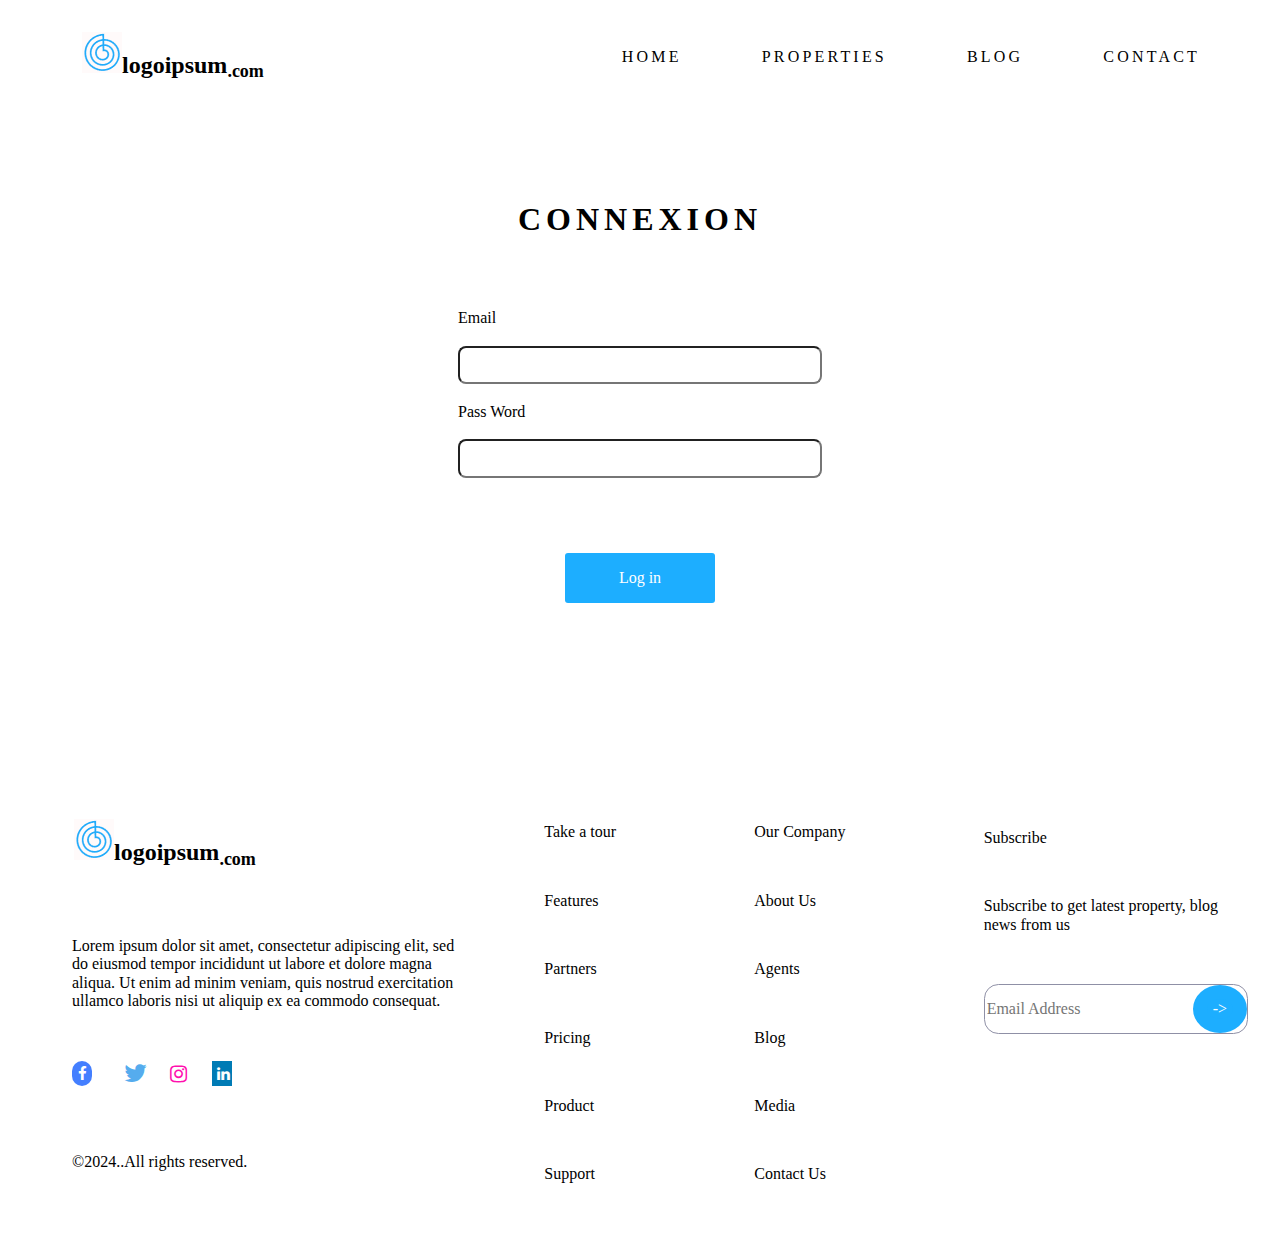
<file: pages/login.html>
<!Doctype html>
<html lang="en">

    <head>
        <!-- meta data -->
        <meta charset="utf-8">
        <meta name="viewport" content="width=device-width, initial-scale=1"><link rel="stylesheet" href="https://cdnjs.cloudflare.com/ajax/libs/font-awesome/4.7.0/css/font-awesome.min.css">
        <meta name="description" content="login page">

        <title>Log in</title>

        <!--style.css-->
        <link rel="stylesheet" href="../css/style.css">

        <!--normalize css-->
		<link rel="stylesheet" href="../css/normalize.css">

	
    </head>
    <body>

        <header >
            <nav class="navbar-logo">
                <div class="logo">
                    <a href="../index.html"><img src="../image/logoipsum.png" alt="logoipsum" class="logo-img"></a>
                    <a href="../index.html"><h2>logoipsum<sub>.com</sub></h2></a>
                </div>
                <div >
                    <ul class="navbar">
                        <li class="list-item-1"><a href="../index.html" target="_self" rel="noopener noreferrer">HOME</a></li>
                        <li class="list-item-2"><a href="properties.html" target="_self" rel="noopener noreferrer">PROPERTIES</a></li>
                        <li class="list-item-3"><a href="blog.html" target="_self" rel="noopener noreferrer">BLOG</a></li>
                        <li class="list-item-4"><a href="contact.html" target="_self" rel="noopener noreferrer">CONTACT</a></li>
                        
                    </ul>
               </div>
            </nav>
                    
        </header>
     

        <section class="contact-buttom">
            <div class="contact-section">
            <div class="contact-div">
                
                    <form class="contact-form">
                        <div class="contact-head" >
                            <h1>Connexion</h1>
                            
                        </div>
               
                        <div class="contact-form-div">
                            
                            <div class="contact-email">
                                <label class="label-contact" >
                                Email
                                </label><br>
                                <input type="email"  class="inpute"><br>
                            </div>
                            <div class="contact-question">
                                <label class="label-contact">
                                    Pass Word
                                </label><br>
                                
                                <input type="password"  class="inpute">
                            </div>
                            
                        </div>
                        <div class="contact-button-div">
                                <input type="submit" value="Log in" class="contact-button">
                       </div>
                        
                    </form>
                </div>
            </div>
        </section>


        <footer   class="fouter">

            <div class="fouter-content">
                <ul class="list-1">
                    <li class="list-items-1">
                        <div class="logo-fouter">
                            <a href="../index.html"><img src="../image/logoipsum.png" alt="logoipsum" class="logo-img"></a>
                            <a href="../index.html"><h2>logoipsum<sub>.com</sub></h2></a>
                        </div>
                    </li>
                    <li class="list-items-2">Lorem ipsum dolor sit amet, consectetur adipiscing elit, sed <br> do eiusmod tempor incididunt ut labore et dolore magna <br> aliqua. Ut enim ad minim veniam, quis nostrud exercitation <br>ullamco laboris nisi ut aliquip ex ea commodo consequat.</li>
                    <li class="list-items-3">
                        <a href="#" aria-label="facebook" class="fa fa-facebook"></a>	
                        <a href="#" aria-label="twitter" class="fa fa-twitter"></a>
                        <a href="#" aria-label="instagram" class="fa fa-instagram"></a>
                        <a href="#" aria-label="linkedin" class="fa fa-linkedin"></a>
                    </li>
                    <li class="list-items-4">
                        <p>&copy;2024..All rights reserved.</p>
                    </li>
                </ul>
            </div>
            <div class="fouter-content">
                <ul class="list-2">
                    <li class="list-items-1">Take a tour</li>
                    <li class="list-items-2"><a href="">Features</a></li>
                   <li class="list-items-3"><a href="">Partners</a></li>
                    <li class="list-items-4"><a href="">Pricing</a></li>
                    <li class="list-items-5"><a href="">Product</a></li>
                    <li class="list-items-6"><a href="">Support</a></li>
                </ul>
            </div>
            <div class="fouter-content">
                <ul class="list-3">
                    <li class="list-items-1">Our Company</li>
                    <li class="list-items-2"><a href="">About Us</a></li>
                    <li class="list-items-3"><a href="">Agents</a></li>
                    <li class="list-items-4"><a href="">Blog</a></li>
                    <li class="list-items-5"><a href="">Media</a></li>
                    <li class="list-items-6"><a href="">Contact Us</a></li>
                </ul>
            </div>
            <div class="fouter-content">
                <ul class="list-4">
                    <li class="list-items-1">Subscribe</li>
                    <li class="list-items-2">Subscribe to get latest property, blog <br> news from us</li>
                    <li class="list-items-3">
                        <input type="email" placeholder="Email Address" class="list-items-3-input">
                        <input type="submit" value="->" class="list-items-3-button"></input>
                    </li>
                </ul>
            </div>
            
			
        </footer>
    </body>

</html>
</file>
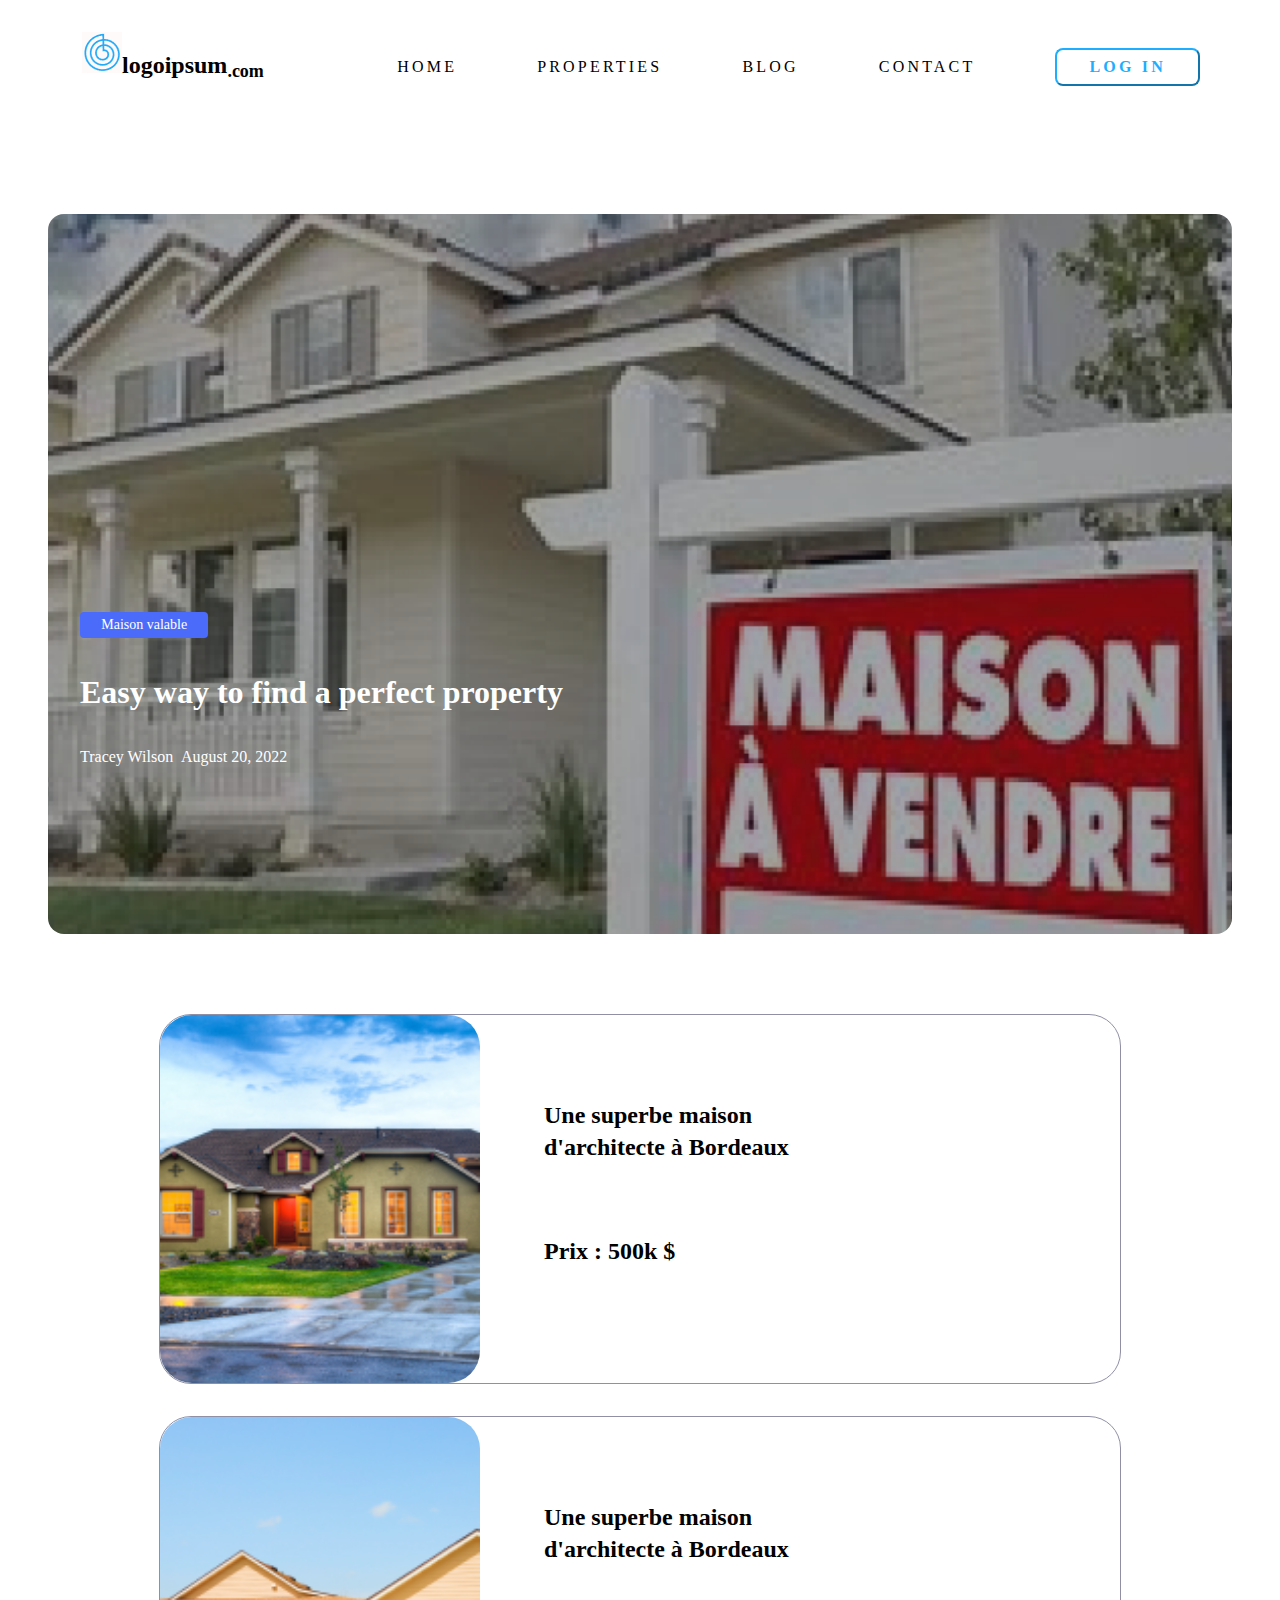
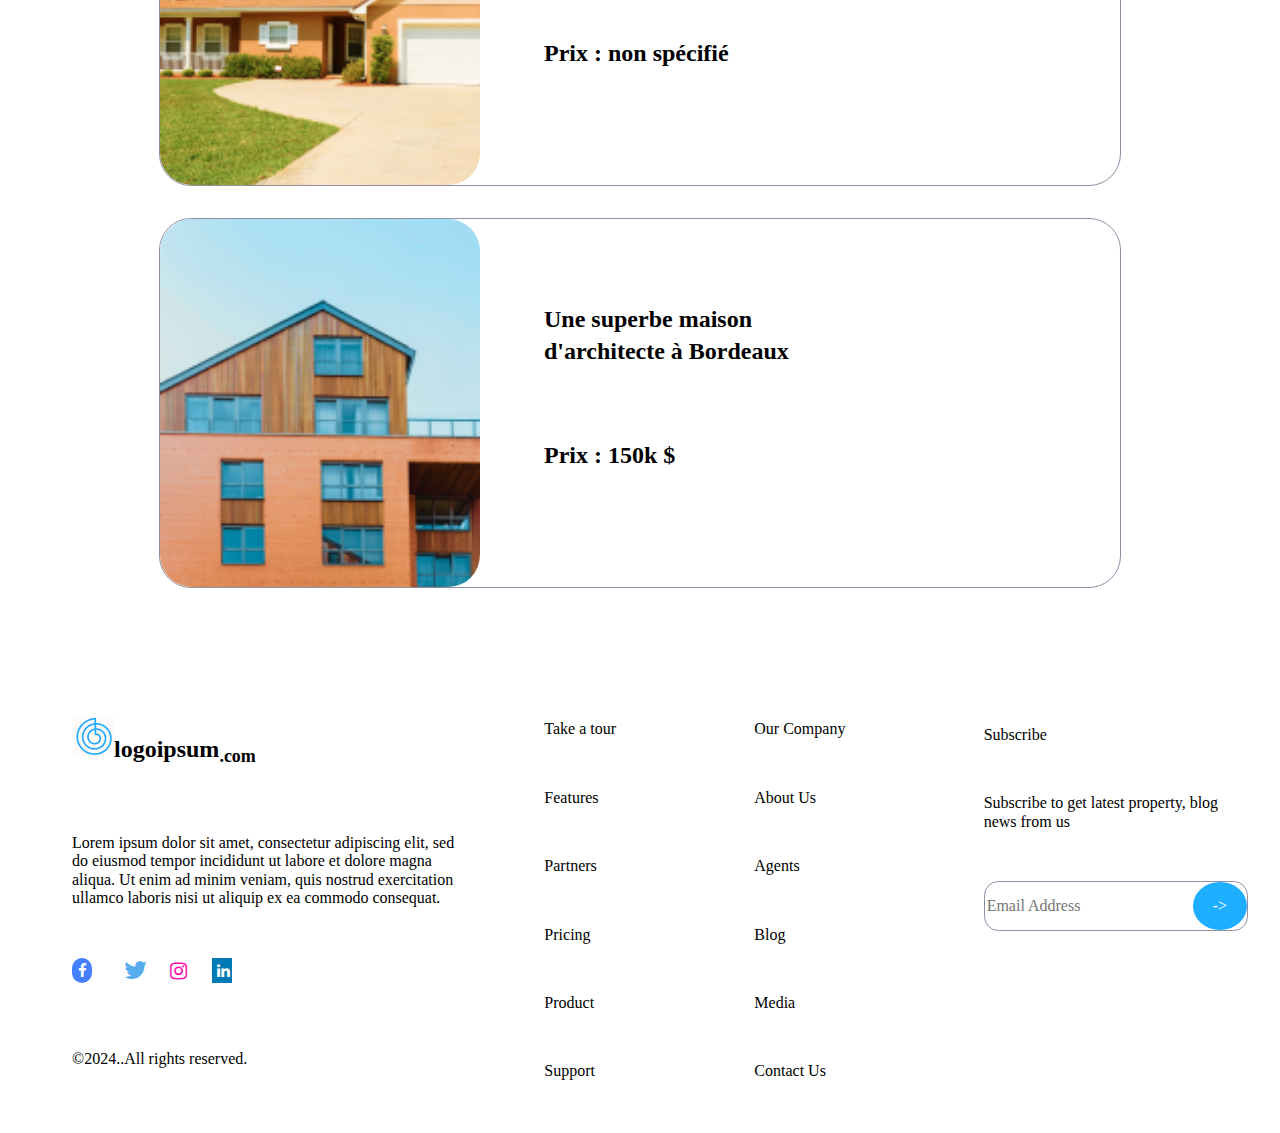
<file: pages/properties.html>
<!Doctype html>
<html lang="en">

    <head>
        <!-- meta data -->
        <meta charset="utf-8">
        <meta name="viewport" content="width=device-width, initial-scale=1"><link rel="stylesheet" href="https://cdnjs.cloudflare.com/ajax/libs/font-awesome/4.7.0/css/font-awesome.min.css">
        <meta name="description" content="propriete page">

        <title>properties</title>

        <!--style.css-->
        <link rel="stylesheet" href="../css/style.css">

        <!--normalize css-->
		<link rel="stylesheet" href="../css/normalize.css">

	
    </head>
    <body class="propriete-body">

        <header >
            <nav class="navbar-logo">
                <div class="logo">
                    <a href="../index.html"><img src="../image/logoipsum.png" alt="logoipsum" class="logo-img"></a>
                    <a href="../index.html"><h2>logoipsum<sub>.com</sub></h2></a>
                </div>
                <div >
                    <ul class="navbar">
                        <li class="list-item-1"><a href="../index.html" target="_self" rel="noopener noreferrer">HOME</a></li>
                        <li class="list-item-2"><a href="properties.html" target="_self" rel="noopener noreferrer">PROPERTIES</a></li>
                        <li class="list-item-3"><a href="blog.html" target="_self" rel="noopener noreferrer">BLOG</a></li>
                        <li class="list-item-4"><a href="contact.html" target="_self" rel="noopener noreferrer">CONTACT</a></li>
                        <li class="list-item-5"><a href="login.html" target="_self" rel="noopener noreferrer" ><button class="nav-button">LOG IN</button></a></li>
                    </ul>
               </div>
            </nav>
                    
        </header>
       

        <section class="propriete-page-section1">
            <div class="propriete-page-section1-title">
                <p class="line-1">Maison valable</p>
                <h1>Easy way to find a perfect property</h1>
                <div class="line-3">
                    <p > <span></span>Tracey Wilson </p>
                    <p > August 20, 2022</p>
                </div>
            </div>
        </section>

        <section class="propriete-page-section2">
            
            <div class="page-propr-propriete">
                <div class="">
                    <img src="../image/section3.4.png" alt="propriete-1" class="page-propr-propriete-img">
                </div>
                <div class="page-propr-propriete-description">
                    <div class="page-propr-propriete-title">
                        <h2 class="page-propr-propriete-title1">
                            Une superbe maison d'architecte à Bordeaux 
                        </h2>
                    </div>
                    <div class="page-propr-propriete-identitie">
                        <h2 class="page-propr-identitie">Prix : 500k $</h2>
                        
                    </div>
                </div>
            
            </div>  
                

                <div class="page-propr-propriete">
                    <div class="">
                        <img src="../image/section3.2.png" alt="propriete-1" class="page-propr-propriete-img">
                    </div>
                    <div class="page-propr-propriete-description">
                        <div class="page-propr-propriete-title">
                            <h2 class="page-propr-propriete-title1">
                                Une superbe maison d'architecte à Bordeaux 
                            </h2>
                        </div>
                        <div class="page-propr-propriete-identitie">
                            <h2 class="page-propr-identitie">Prix : non spécifié</h2>
                            
                        </div>
                    </div>
                
                </div>    
            
                <div class="page-propr-propriete">
                    <div class="">
                        <img src="../image/section3.5.png" alt="propriete-1" class="page-propr-propriete-img">
                    </div>
                    <div class="page-propr-propriete-description">
                        <div class="page-propr-propriete-title">
                            <h2 class="page-propr-propriete-title1">
                                Une superbe maison d'architecte à Bordeaux 
                            </h2>
                        </div>
                        <div class="page-propr-propriete-identitie">
                            <h2 class="page-propr-identitie">Prix : 150k $ </h2>
                            
                        </div>
                    
                </div>
            </div>    
        </section>

        

        <footer  class="fouter">

            <div class="fouter-content">
                <ul class="list-1">
                    <li class="list-items-1">
                        <div class="logo-fouter">
                            <a href="../index.html"><img src="../image/logoipsum.png" alt="logoipsum" class="logo-img"></a>
                            <a href="../index.html"><h2>logoipsum<sub>.com</sub></h2></a>
                        </div>
                    </li>
                    <li class="list-items-2">Lorem ipsum dolor sit amet, consectetur adipiscing elit, sed <br> do eiusmod tempor incididunt ut labore et dolore magna <br>aliqua. Ut enim ad minim veniam, quis nostrud exercitation <br> ullamco laboris nisi ut aliquip ex ea commodo consequat.</li>
                    <li class="list-items-3">
                        <a href="#" aria-label="facebook" class="fa fa-facebook"></a>	
                        <a href="#" aria-label="twitter" class="fa fa-twitter"></a>
                        <a href="#" aria-label="instagram" class="fa fa-instagram"></a>
                        <a href="#" aria-label="linkedin" class="fa fa-linkedin"></a>
                    </li>
                    <li class="list-items-4">
                        <p>&copy;2024..All rights reserved.</p>
                    </li>
                </ul>
            </div>
            <div class="fouter-content">
                <ul class="list-2">
                    <li class="list-items-1">Take a tour</li>
                    <li class="list-items-2"><a href="">Features</a></li>
                   <li class="list-items-3"><a href="">Partners</a></li>
                   <li class="list-items-4"> <a href="">Pricing</a></li>
                    <li class="list-items-5"><a href="">Product</a></li>
                    <li class="list-items-6"><a href="">Support</a></li>
                </ul>
            </div>
            <div class="fouter-content">
                <ul class="list-3">
                    <li class="list-items-1">Our Company</li>
                    <li class="list-items-2"><a href="">About Us</a></li>
                    <li class="list-items-3"><a href="">Agents</a></li>
                    <li class="list-items-4"><a href="">Blog</a></li>
                   <li class="list-items-5"> <a href="">Media</a></li>
                   <li class="list-items-6"> <a href="">Contact Us</a></li>
                </ul>
            </div>
            <div class="fouter-content">
                <ul class="list-4">
                    <li class="list-items-1">Subscribe</li>
                    <li class="list-items-2">Subscribe to get latest property, blog <br> news from us</li>
                    <li class="list-items-3">
                        <input type="email" placeholder="Email Address" class="list-items-3-input">
                        <input type="submit" value="->" class="list-items-3-button"></input>
                    </li>
                </ul>
            </div>
          
        </footer>
    </body>

</html>
</file>
<file: css/style.css>
body{
    font-family: lufga;

}
a {
    color: black;
    text-decoration:none;
  }
.navbar-logo{

    display: flex;
    padding: 2rem;
    justify-content: space-between;
   

}
.navbar{
    display: flex;
    justify-content: space-between;
    list-style-type: none;
    margin-right: 3rem;
    gap: 5rem;
    align-items: center;
    font-family: lufga semibold;
    letter-spacing:0.2rem;
    
   
}
.logo{
    display: flex;
    margin-left: 3rem;
}


.nav-button{
    
    background-color:white;
    border-color:  rgb(29, 174, 255);
    color: rgb(29, 174, 255);
    padding-inline: 2rem;
    padding-block: 0.5rem;
    text-align: center;
    text-decoration: none;
    /* display: inline-block; */
    cursor: pointer;
    border-radius: 0.5rem;
    font-weight: bold;
    letter-spacing:0.2rem;

}
.section1{
    display: flex;
    justify-content: center;
    align-items: center;

}
.hero-title{
    background-image: url("../image/hero.png");
    background-position: center;
    background-size: cover;
    padding: 5rem ;
    
    border-radius: 2.5rem;
    width: 80%;
    height: 60vh;
     
    

}
.hero-title > h1{

    font-size: 56px;
}
.hero-title > p{

    font-size: 26px;
    color:rgb(88, 89, 129);
}

.hero-search-title{
    display: flex;
    justify-content: space-between;
    width: 25%;
    font-size: 14px;
    letter-spacing: 0.2rem;
    font-family: lufga;
    
    
}
.hero-search-title .rent{
    
    border-radius: 1rem;
    text-align: center;
    width: 40%;
    
    margin-bottom: -4rem;
  
   
   
    background-color: white;
    align-items: center;
}

.hero-bar-search-title-content{
    display: flex;
    justify-content: space-between;
    width: 80%;
   height:  auto;
    font-family: lufga;
    
    border-radius: 1rem;
    padding: 1rem 1rem;
    background-color: white;
    align-items: center;
}

.hero-bar-search-title-content h5{
    font-size: 18px;
    margin: 0;
    padding: 0;
}
.hero-bar-search-title-content p{
    font-size: 16px;
}
.hero-bar-search-button{

    background-color: rgb(29, 174, 255);
    color: white;
    border: none;
    padding-inline: 10px;
    padding-block: 6px;
    border-radius: 0.5rem;
   
}


.title-section2{

   text-align: center;
   font-family: lufga;
   font-size:large;
   margin: auto;
   width: 30rem;
   padding: 1.5rem;
}
.img-ville-1{
    background-image: url("../image/section2.3.png");
    background-position: center;
    background-size:cover;
    background-repeat: no-repeat;
  
    border-radius: 2rem;
    width: 18rem;
    height: 25rem;
    text-align: center;
    
    margin: 15px;
  
}
.ville-1{
    
    font-family: lufga;
    text-transform: uppercase;
    top: 0.1rem;
    left: 1.5rem;
    padding: 1rem;
    letter-spacing:0.2rem;
    text-align: center;
    font-size: x-large;
   
}
.img-ville-2{
    background-image: url("../image/section2.2.png");
    background-position: center;
    background-size:cover;
    background-repeat: no-repeat;
    
    border-radius: 2rem;
    width: 18rem;
    height: 25rem;
    text-align: center;
    
    margin: 15px;
  
}
.ville-2{
    
    font-family: lufga;
    text-transform: uppercase;
    top: 0.1rem;
    left: 1.5rem;
    padding: 1rem;
    letter-spacing:0.2rem;
    text-align: center;
    font-size: x-large;

}
.img-ville-3{
    background-image: url("../image/section2.1.png");
    background-position: center;
    background-size:cover;
    background-repeat: no-repeat;
    
    border-radius: 2rem;
    width: 18rem;
    height: 25rem;
    text-align: center;
   
    margin: 15px;
    
  
}
.ville-3{
   
    font-family: lufga;
    text-transform: uppercase;
    top: 0.1rem;
    left: 1.5rem;
    padding: 1rem;
    letter-spacing:0.2rem;
    text-align: center;
    font-size: x-large;

}
.img-ville-4{
    background-image: url("../image/section2.png");
    background-position: center;
    background-size:cover;
    background-repeat: no-repeat;
    
    border-radius: 2rem;
    width: 18rem;
    height: 25rem;
    text-align: center;
    
    margin: 15px;
    

  
}
.ville-4{
    
    font-family: lufga;
    text-transform: uppercase;
    top: 0.1rem;
     left: 1.5rem; 
    padding: 1rem;
    letter-spacing:0.2rem;
    text-align: center;
    font-size: x-large;

}
.ville{
    display: flex;
    margin: auto;
    width: 80%;
    
   
    
    
}
.title-propriete-selection{
    display: flex;
    justify-content: space-between;
    
    text-align: center;
    margin-right: 10rem;
    margin-left: 10rem;
    margin-top: 5rem;
    margin-bottom: 2rem;
    
    
    
}
.title-propriete-selection h3{
    color: #1DAEFF;
}
.propriete-all{
    display: grid;
    grid-template-columns: repeat(2,1fr);
    justify-items: center;
    margin-bottom: 5rem;

}
.propriete{
    display: flex;
    border: 1px solid rgba(220, 220, 235, 1);
    border-radius: 2rem;
    padding: 1rem;
    margin: 1rem;

}
.propriete-img img{
    border-radius: 1rem;
    width: 80%;
}
.propriete-title{
   width: 84%;
    
}
.propriete-description{
    display: grid;
}
.propriete-sub-description{
    display: flex;
    justify-content: space-between;
    
}
.propriete-identitie{
    display: flex;
    justify-content: space-between;
    
}
.propriete-identitie .identitie-2{
   background-color: #8F90A6;
   color: white;
   height: 50%;
   border-radius: 4px;
   border: none;
    
}
.propriete-body{
    display: grid;
    row-gap: 5rem;
}
.blog-body{
    display: grid;
    row-gap: 5rem;
}
.propriete-page-section1{
    background-image: url("../image/propriete1.png");
    background-position: center;
    background-size: cover;
    border-radius: 1rem;
  
    height: 80vh;
    margin-left: 3rem;
    margin-right: 3rem;
}

.propriete-page-section1-title{
    width: 50%;

color: white;
display: grid;

margin-top: 24rem;
margin-left: 2rem;

}
.propriete-page-section1-title .line-1{
    border: 5px solid rgba(75, 107, 251, 1);
    width: 20%;
    text-align: center;
    background-color: rgba(75, 107, 251, 1);
    border-radius: 4px;
    font-size: 14px;
  
}
.propriete-page-section1-title .line-3{
   
    display: flex;
    justify-content: space-between;
    width: 35%;
    
   
  
}
.page-propr-propriete{

    display: flex;
   
    border-radius: 2rem;
    border: 1px solid #8F90A6;
    height:  23rem;
    width: 75%;
}

.propriete-page-section2{
    display: flex;
    width: 100%;
flex-direction: column;
align-items: center;
    row-gap: 2rem;
   
}
.page-propr-propriete-description{
 
   display: grid;
   width: 30%;
 padding: 4rem;

}
.page-propr-propriete-title1{
    line-height: 2rem;
}


.page-propr-propriete-img{
border-radius: 2rem;
width: 20rem;
height: 100%;


}


.section4{
    
    display: flex;
    justify-content: center;
    align-items: center;
    
}

.blog-page-section1{
    background-image: url("../image/blog1.png");
    background-position: center;
    background-size: cover;
    border-radius: 1rem;
  
    height: 80vh;
    margin-left: 3rem;
    margin-right: 3rem;
}
.blog-page-section2{
   
   display: grid;
   row-gap: 4rem;
   
  margin-left: 4rem;
  margin-right: 4rem;

   
}
.page-blog-propriete-row{
    display: flex;
    justify-content: space-between;

}
.page-blog-propriete{
    border: 1px solid rgba(151, 152, 159, 1);
    border-radius: 1rem;
    padding: 2rem;
    margin: 1rem;
    
    
}
.page-blog-propriete-img{
    width: 100%;
    border-radius: 0.5rem;
}
.blog-page-section1-title .line-3{
    display: flex;
    justify-content: space-between;
    width: 70%;
    color: rgba(151, 152, 159, 1);
}
.blog-page-section1-title .line-1{
    border-color: 10px solid rgba(220, 220, 235, 0.4);
    width: 30%;
    text-align: center;
    background-color: rgba(220, 220, 235, 0.4);
    border-radius: 4px;
    font-size: 14px;
    color: #447fff;
    padding: 5px;
}
.contact-us-section-title{
background-image: url("../image/footer.png");
    background-position: center;
    background-size: cover;
    padding: 5rem;
    border-radius: 2.5rem;
    width: 80%;
    height: 40vh;
    font-family: lufga;
}
.contact-us-section-title > h2{

    font-size: 56px;
}
.contact-us-section-title > p{

    font-size: 26px;
    color: rgb(88, 89, 129);
}
.contact-us-section-button{

    background-color:rgb(29, 174, 255);
    border:none;
    color: white;
    padding-inline: 2rem;
    padding-block: 0.5rem;
    text-align: left;
    text-decoration: none;
    /* display: inline-block; */
    cursor: pointer;
    border-radius: 0.5rem;
    
    letter-spacing:0.2rem;
}

.fouter{

    display: flex;
    padding: 2rem;
    justify-content: space-between;
    align-items: center;
    
   
}
.logo-fouter{
    display: flex;
    
}

.fouter-content .list-1{

    list-style-type: none;
    display: grid;
  row-gap: 50px;
 
    
}
.fouter-content .list-1 .list-items-3{

    list-style-type: none;
    
 display: flex;
 
  justify-content: space-between;
  width: 10rem;
  height: 3vh;
  align-items: center;
    
}
.fouter-content .list-2{

    list-style-type: none;
    display: grid;
    row-gap: 50px;
    
}
.fouter-content .list-3{

    list-style-type: none;
    display: grid;
    row-gap: 50px;
    
    
}

.fouter-content .list-4{

    list-style-type: none;
    display: grid;
    row-gap: 50px;
    padding-bottom: 9rem;
}
.fouter-content .list-4 .list-items-3{

 
    background-color: white;
    background-size: 10%;
    border: 0.1rem solid #8F90A6 ;
    border-radius: 0.9rem;
    color: white;

}
.fouter-content .list-4 .list-items-3-input{

    border:none;

}
.fouter-content .list-4 .list-items-3-button{

    background-color : #1DAEFF;
    border: 0.9rem solid #1DAEFF;
    border-radius: 100%;
    color: white;
    cursor: pointer;
   

}


.fouter-content .list-items-1{

    display: flex;
    justify-content: space-between;
    margin-right: 3rem;
    gap: 5rem;
    align-items: center;
     font-family: lufga semibold;
}
.fa {
    padding: 5px;
    
    width: 10px;
    text-align: center;
    text-decoration: none;
   
   
  }
  
  .fa:hover {
      opacity: 0.7;
  }
  
  .fa-facebook {
    background: #447fff;
    color: white;
    border-radius: 2rem;
    font-size: 15px;
  }
  
  .fa-twitter {
   
    color: #55ACEE;
    font-size: 25px;
  }
  
  
  
  .fa-linkedin {
    background: #007bb5;
    color: white;
    font-size: 15px;
  }
  
  
  
  .fa-instagram {
    font-size: 20px;
    color: rgb(255, 16, 175);
  }
  .contact-body{
    display: grid;
    row-gap: 40px;
    
   
  }
.contact-section{

    display: flex;
    justify-content: center;
    height: 80vh;
}
.contact-div{

   
    
    width: 40%;
    height: 25rem;
    align-items: center;
   
   
}
.contact-head{
 text-align: center;
 letter-spacing: 2px;
 display: grid;

}
.contact-head h1{
    text-align: center;
    letter-spacing: 5px;
   
    text-transform: uppercase;
}
.contact-form-div{

    text-align: left;
    
    justify-content: center;
    display: grid;
    
}
.contact-name{
    display: grid;
}
.contact-email{
    display: grid;
}
.contact-question{
    display: grid;
}

.contact-button{
    background-color:rgb(29, 174, 255);
    border:none;
    color: white;
    text-align: center;
    text-decoration: none;
   
    cursor: pointer;
    border-radius: 3px;
    width: 150px;
    height: 50px;
    
    
   
}
.contact-button-div{

 
 height: 100px;

 display: flex;
 justify-content: center;
 align-items: center;
    
}
.contact-buttom{
   margin-bottom: -8rem;
   margin-top: 3rem;
    
}
.inpute{
    padding-inline: 5rem;
    padding-block: 0.5rem;
    border-radius: 0.5rem;
    
   
}
.contact-form{
    display: grid;
    row-gap: 50px;
    align-items: center;
   
}
</file>
